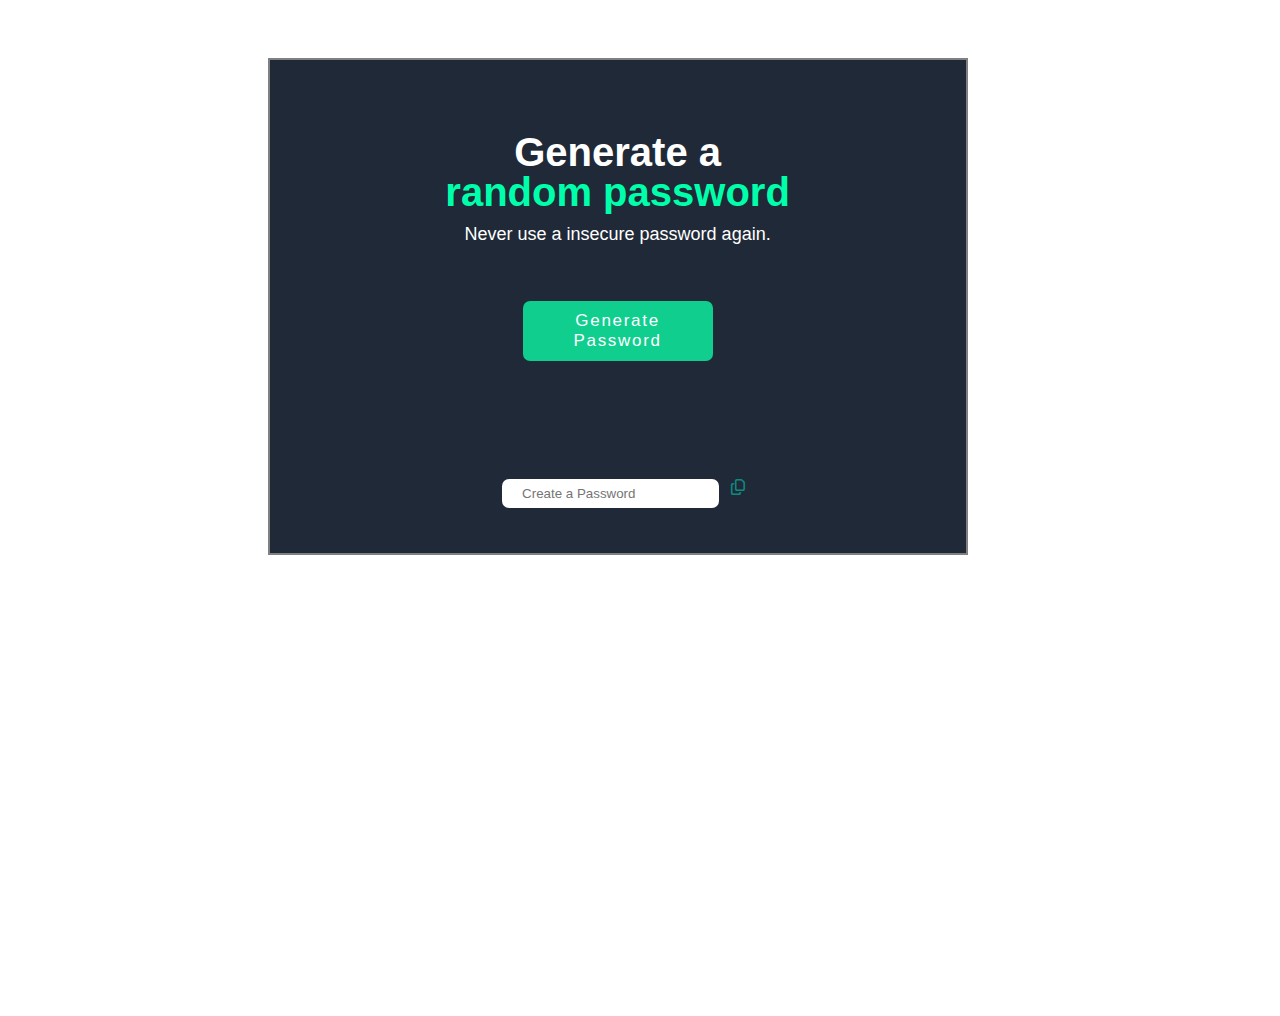
<file: index.html>
<!DOCTYPE html>
<html>

<head>
  <title>password generator</title>
  <link href="style.css" rel="stylesheet" />
  <link rel="stylesheet" href="https://cdnjs.cloudflare.com/ajax/libs/font-awesome/6.3.0/css/all.min.css" />
</head>

<body>
  
  <div class="container">
     <div class="upContent">
       <h1 class="heading">
         Generate a<br> <span>random password</span>
       </h1>
       <p class="subline">Never use a insecure password again.</p>
       <br>
       <button class="generatePasswords" onclick="genPasswords()">Generate Password</button>
     
     </div>
  
  </br>
       <div class="downcontent">
         <input type="text" placeholder="Create a Password" name="leftText" id="leftText">
       <i class="fa-regular fa-copy" onclick="copyPassword()" id="cop"></i>
           </div>
  </div>
  <script src="script.js"> </script>
</body>
</html>
</file>
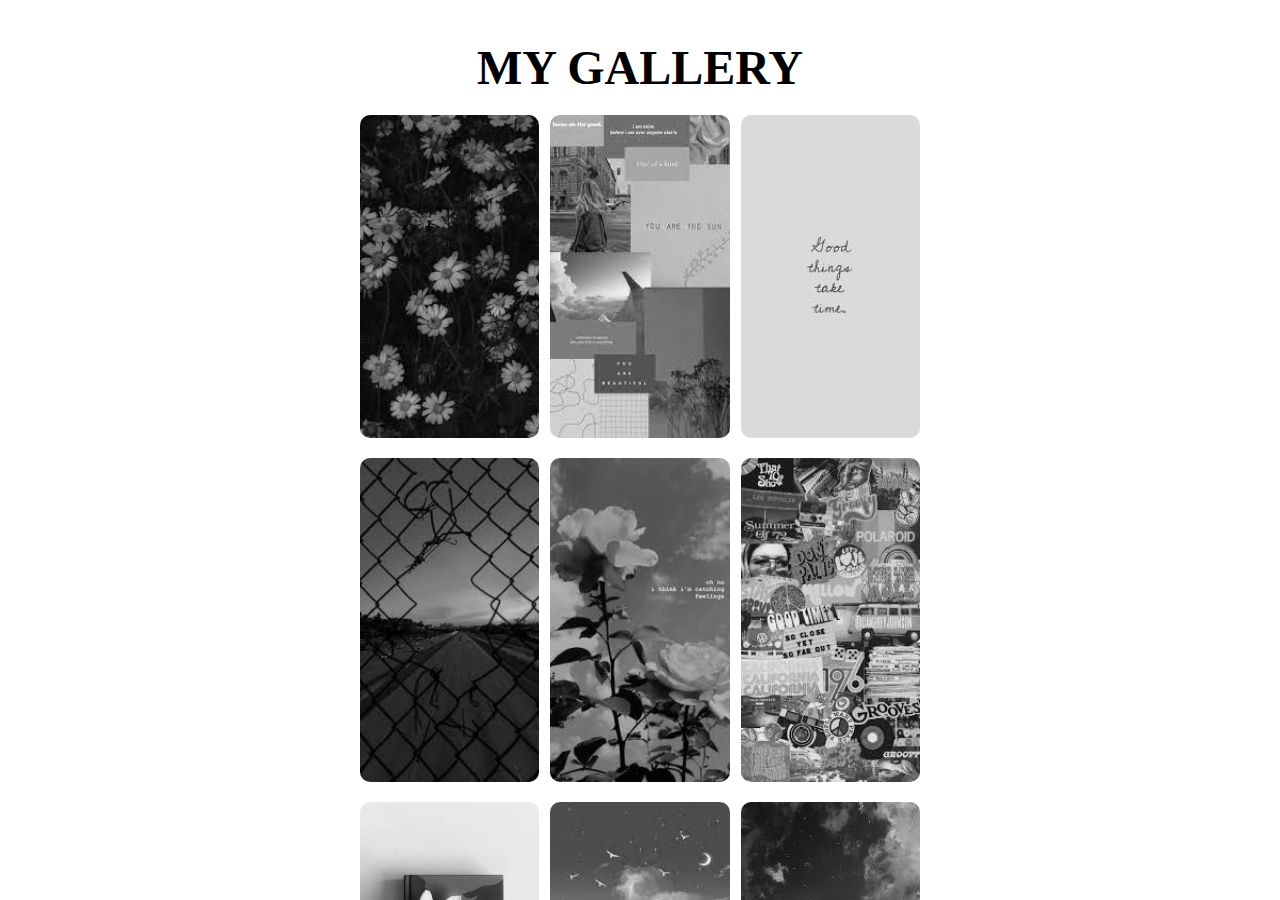
<file: imagegallary/index.html>
<!DOCTYPE html>
<html lang="en">
<head>
    <meta charset="UTF-8">
    <meta name="viewport" content="width=device-width, initial-scale=1.0">
    <title> ||| IMAGE GALLERY PROJECT |||</title>
    <link rel="stylesheet" href="styles.css">
</head>
<body>
        <div id="wrapper"> 
            <div class="container">
                <h1> MY GALLERY</h1>
                <div class="gallery">
                   <figure class="card"> 
                    <img src="image1.jpg" alt="">
                    <figcaption> Image 1</figcaption>             
                </figure>
                <figure class="card"> 
                    <img src="image2.jpg" alt="">
                    <figcaption> Image 2</figcaption>             
                </figure>
                <figure class="card"> 
                    <img src="image3.jpg" alt="">
                    <figcaption> Image 3</figcaption>             
                </figure>
                <figure class="card"> 
                    <img src="image4.jpg" alt="">
                    <figcaption> Image 4</figcaption>             
                </figure>
                <figure class="card"> 
                    <img src="image5.jpg" alt="">
                    <figcaption> Image 5</figcaption>             
                </figure>
                <figure class="card"> 
                    <img src="image6.jpg" alt="">
                    <figcaption> Image 6</figcaption>             
                </figure>
                <figure class="card"> 
                    <img src="image7.jpg" alt="">
                    <figcaption> Image 7</figcaption>             
                </figure>
                <figure class="card"> 
                    <img src="image8.jpg" alt="">
                    <figcaption> Image 8</figcaption>             
                </figure>
                <figure class="card"> 
                    <img src="image9.jpg" alt="">
                    <figcaption> Image 9</figcaption>             
                </figure>

                </div>
            </div>
        </div> 
</body>
</html>
</file>
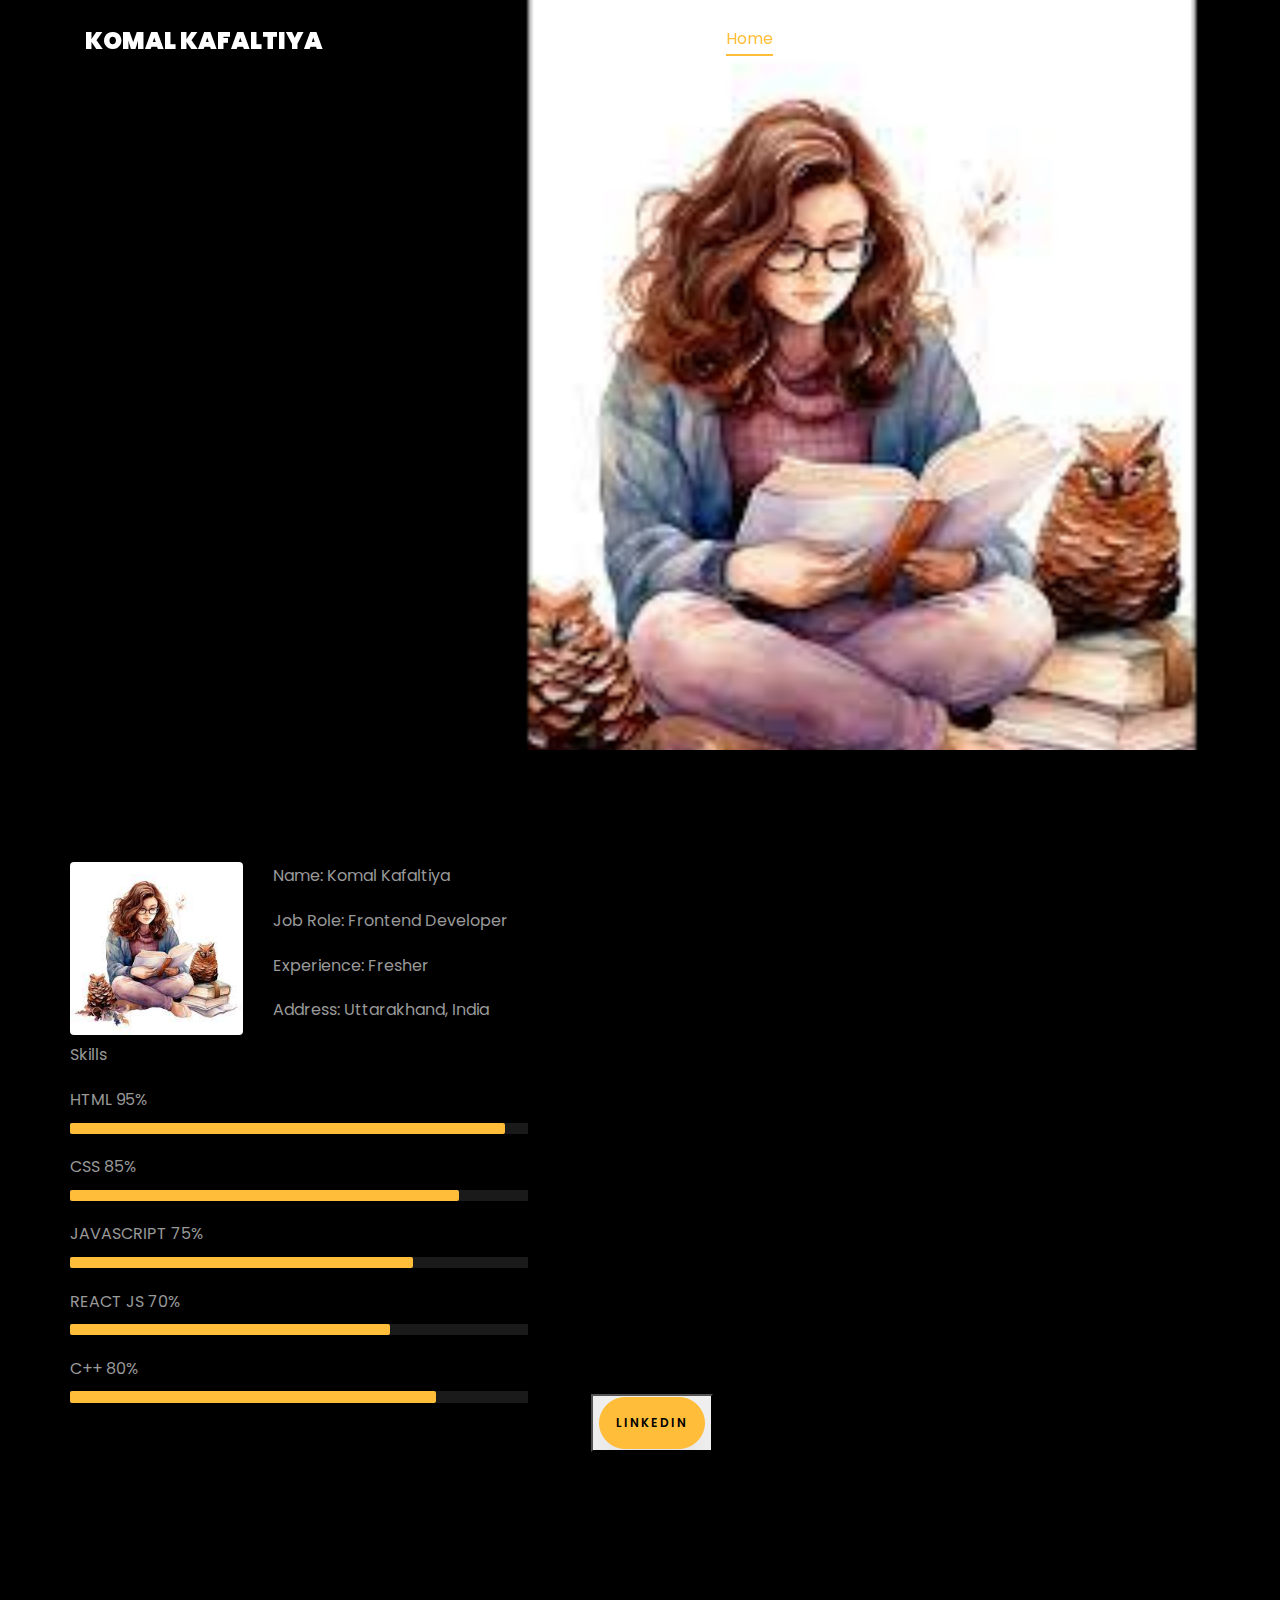
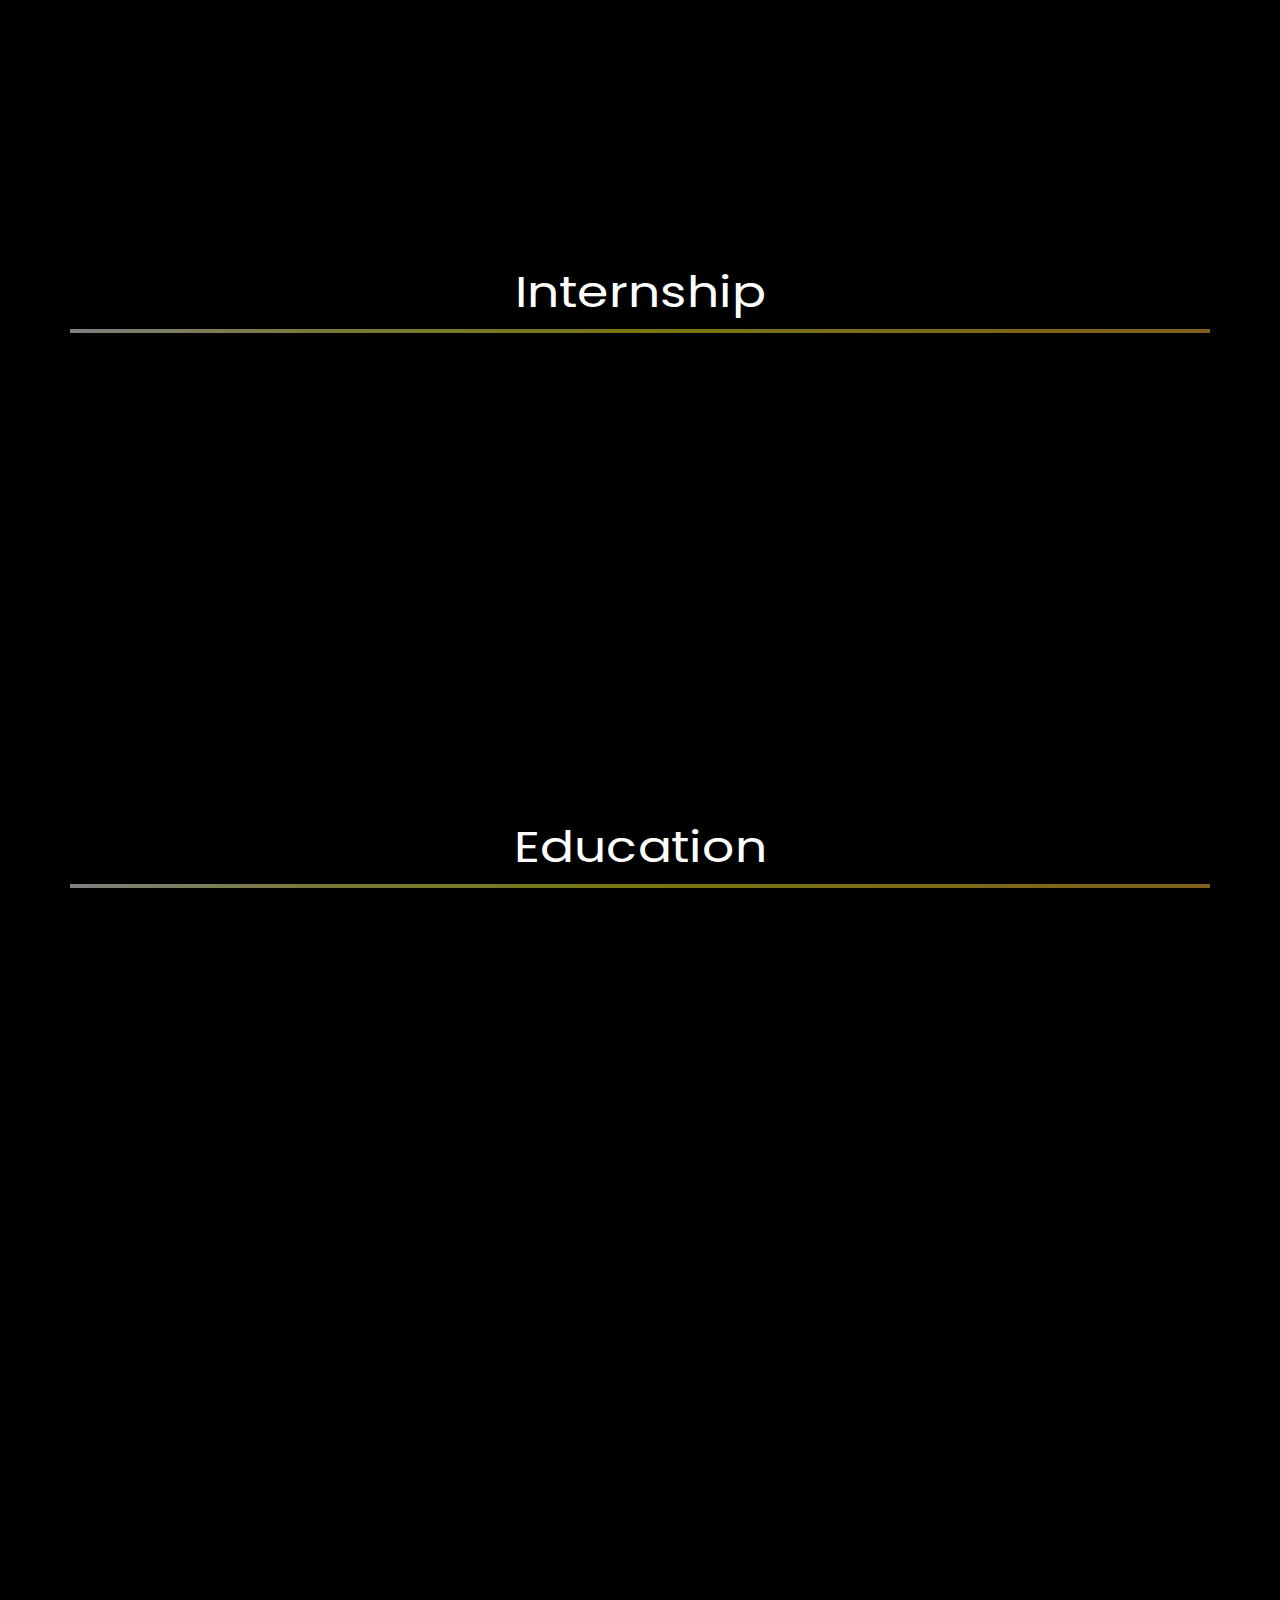
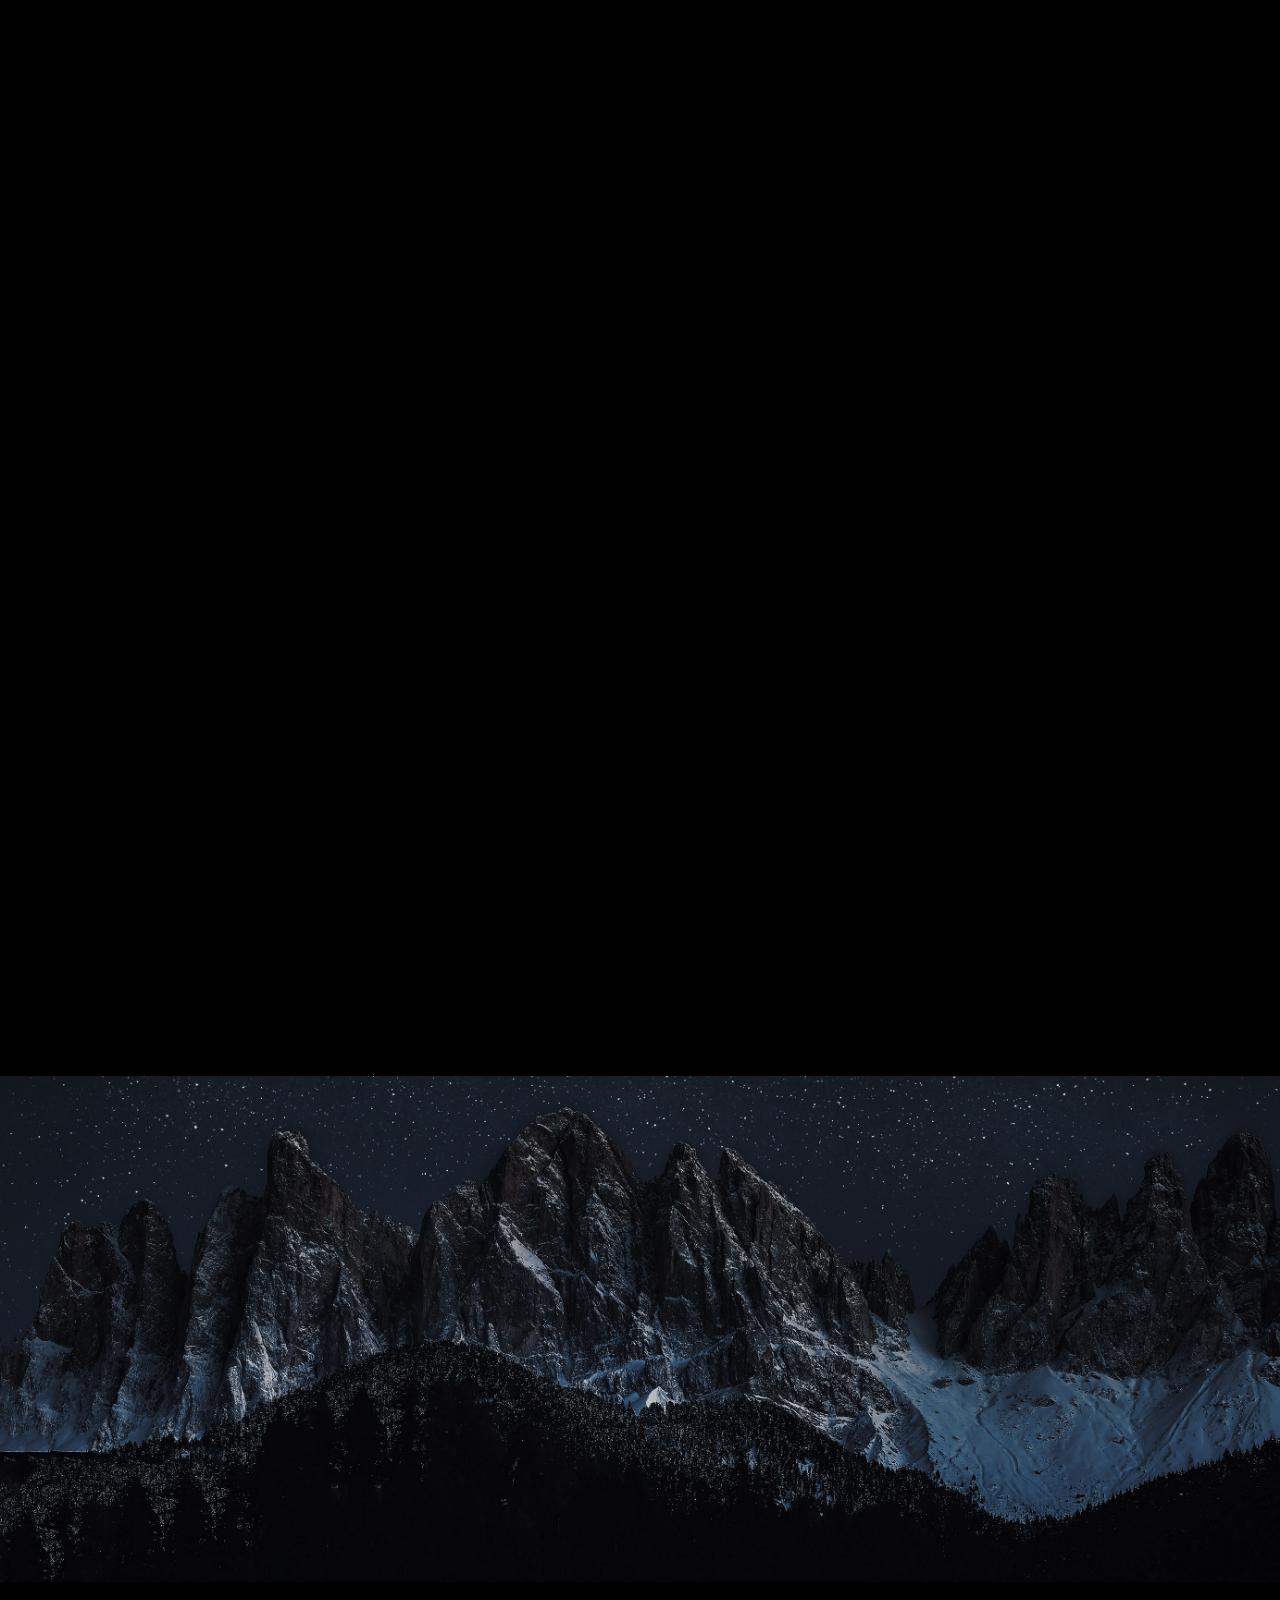
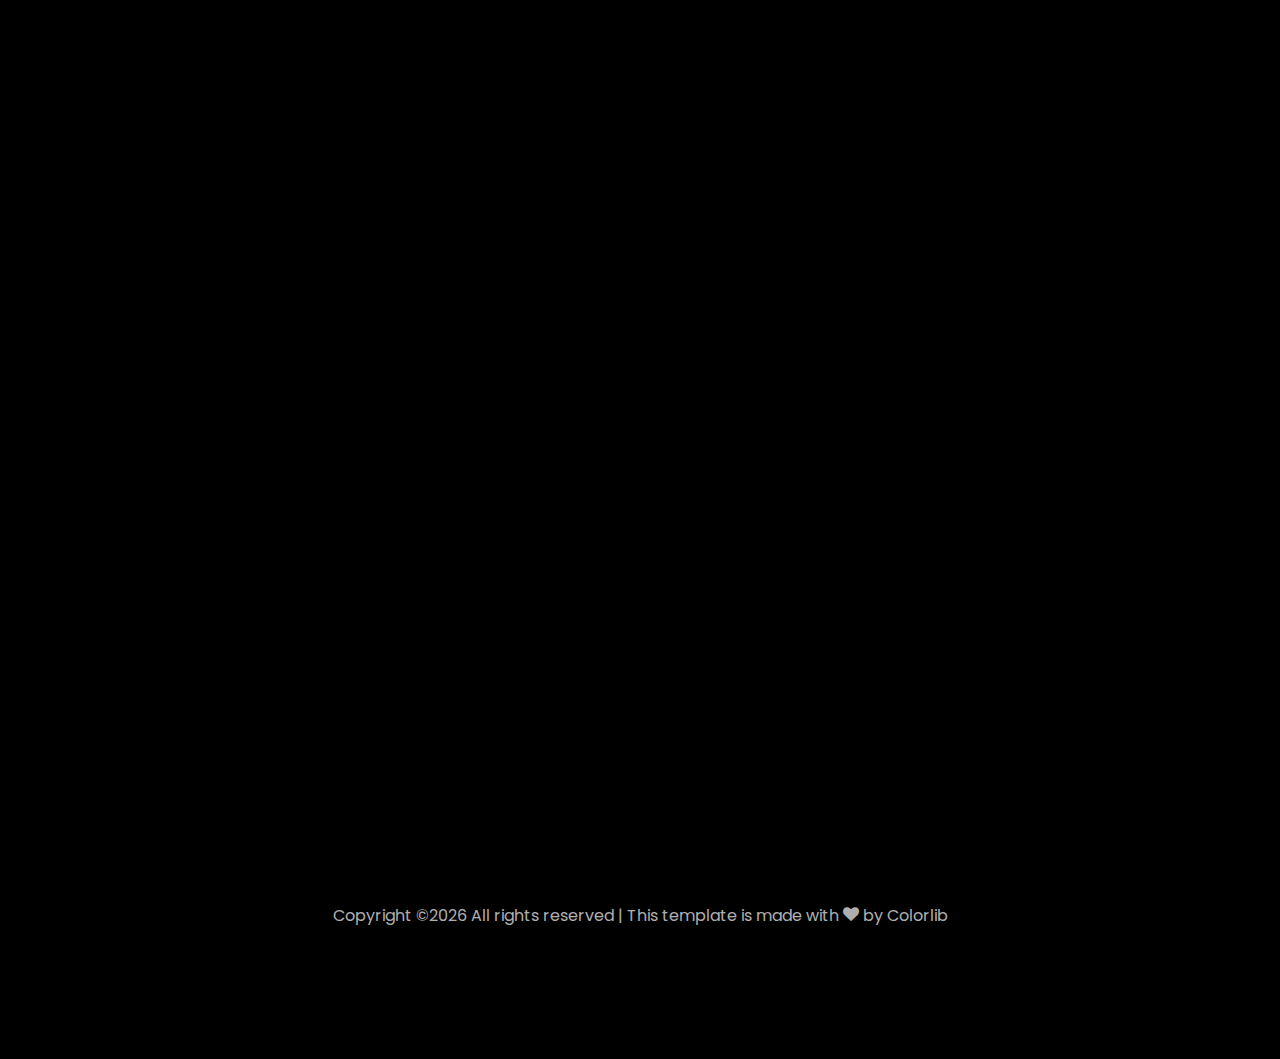
<file: portfolio/index.html>
<!DOCTYPE html>
<html lang="en">
  <head>
    <title>KOMAL KAFALTIYA Portfolio</title>
    <meta charset="utf-8">
    <meta name="viewport" content="width=device-width, initial-scale=1, shrink-to-fit=no">
    
    <link href="https://fonts.googleapis.com/css?family=Poppins:100,200,300,400,500,600,700,800,900" rel="stylesheet">

    <link rel="stylesheet" href="css/open-iconic-bootstrap.min.css">
    <link rel="stylesheet" href="css/animate.css">
    
    <link rel="stylesheet" href="css/owl.carousel.min.css">
    <link rel="stylesheet" href="css/owl.theme.default.min.css">
    <link rel="stylesheet" href="css/magnific-popup.css">

    <link rel="stylesheet" href="css/aos.css">

    <link rel="stylesheet" href="css/ionicons.min.css">

    
    <link rel="stylesheet" href="css/flaticon.css">
    <link rel="stylesheet" href="css/icomoon.css">
    <link rel="stylesheet" href="css/style.css">



<style>

/*======================================
//--//-->   ABOUT
======================================*/

.about-mf .box-shadow-full {
  padding-top: 4rem;
  padding-bottom: 4rem;
}

.about-mf .about-img {
  margin-bottom: 2rem;
}

.about-mf .about-img img {
  margin-left: 10px;
}


.skill-mf .progress {
  /* background-color: #cde1f8; */
  margin: .5rem 0 1.2rem 0;
  border-radius: 0;
  height: .7rem;
}

.skill-mf .progress .progress-bar {
  height: .7rem;
  background-color: #ffbd39;
}


/* Animation styles */
#typing-animation {
  position: relative;
  font-size: 30px;
  font-weight: bold;
  color: rgb(255, 255, 255);
  overflow: hidden;
  white-space: nowrap;
  animation: typing 3s steps(20, end) infinite;
}

#typing-animation:before {
  content: "";
  /* position: absolute; */
  top: 0;
  left: 0;
  width: 0;
  height: 100%;
  background-color: #ccc;
  animation: typing-cursor 0.5s ease-in-out infinite;
}

@keyframes typing {
  from {
    width: 0;
  }
  to {
    width: 100%;
  }
}

@keyframes typing-cursor {
  from {
    width: 5px;
  }
  to {
    width: 0;
  }
}


/* project image zoom effect */

.zoom-effect {
  overflow: hidden;
  transition: transform 0.3s ease-out;
}

.zoom-effect:hover {
  transform: scale(1.1);
}


</style>


  </head>
  <body data-spy="scroll" data-target=".site-navbar-target" data-offset="300">
	  
	  
    <nav class="navbar navbar-expand-lg navbar-dark ftco_navbar ftco-navbar-light site-navbar-target" id="ftco-navbar">
	    <div class="container">
	      <a class="navbar-brand" href="index.html">KOMAL KAFALTIYA</a>
	      <button class="navbar-toggler js-fh5co-nav-toggle fh5co-nav-toggle" type="button" data-toggle="collapse" data-target="#ftco-nav" aria-controls="ftco-nav" aria-expanded="false" aria-label="Toggle navigation">
	        <span class="oi oi-menu"></span> Menu
	      </button>

	      <div class="collapse navbar-collapse" id="ftco-nav">
	        <ul class="navbar-nav nav ml-auto">
	          <li class="nav-item"><a href="#home-section" class="nav-link"><span>Home</span></a></li>
	          <li class="nav-item"><a href="#about-section" class="nav-link"><span>About</span></a></li>
	          <li class="nav-item"><a href="#resume-section" class="nav-link"><span>Resume</span></a></li>
	          <li class="nav-item"><a href="#project-section" class="nav-link"><span>Projects</span></a></li>
	          <li class="nav-item"><a href="#contact-section" class="nav-link"><span>Contact</span></a></li>
	        </ul>
	      </div>
	    </div>
	  </nav>
	  <section id="home-section" class="hero">
		  <div class="home-slider  owl-carousel">
	       <div class="slider-item ">
	      	<div class="overlay"></div>
	         <div class="container">
	          <div class="row d-md-flex no-gutters slider-text align-items-end justify-content-end" data-scrollax-parent="true">
	          	<div class="one-third js-fullheight order-md-last img" style="background-image:url(images/girl.jpeg);">
	          	 <div class="overlay"></div>
	          	</div>
		          <div class="one-forth d-flex  align-items-center ftco-animate" data-scrollax=" properties: { translateY: '70%' }">
		          	<div class="text">
		          		<span class="subheading">Hello!</span>
			            <h1 class="mb-4 mt-3">I'm <span>KOMAL KAFALTIYA</span></h1>

						<!-- Element to contain animated typing -->
						<span id="typing-animation"></span>

						<script>

						// Initialize the typing animation
						const typingAnimationElement = document.getElementById('typing-animation');

						// Create an array of typing text
						const typingTexts = [
						'Web Developer ',
						'Software Engineer ',
						'Frontent Developer',
						];

						// Create a function to display the typing animation for a given text
						function playTypingAnimation(text) {
						// Loop through each character and add it to the element
						for (let i = 0; i < text.length; i++) {
							setTimeout(() => {
							typingAnimationElement.textContent += text[i];
							}, i * 200); // Increase the delay to slow down the typing animation
						}

						// Once the animation is complete, reset the text and start over
						setTimeout(() => {
							typingAnimationElement.textContent = '';
							playTypingAnimation(typingTexts[(typingTexts.indexOf(text) + 1) % typingTexts.length]);
						}, text.length * 200);
						}

						// Start the typing animation loop
						playTypingAnimation(typingTexts[0]);

						</script>

						<br>
						<br>
			          
						<!-- <h2 class="d-flex" style="margin-bottom: 0">With over 5 years of experience</h2> -->
						<!-- <br> -->

							<a href="https://github.com/komalkafaltiya" class="btn btn-white btn-outline-white py-3 px-4">My works</a></p>
		            </div>
		          </div>
	        	</div>
	        </div>
	      </div>
		</div>
    </section>



    <section class="ftco-about img ftco-section ftco-no-pb" id="about-section">
    	<div class="container">
			<div class="row">
				<div class="row d-flex align-items-stretch">
				<!-- <div class="row d-flex"> -->
					<div class="col-md-6 col-lg-5 d-flex">
						<div class="img-about img d-flex align-items-stretch">
							<div class="overlay">
								<div class="row">
									<div class="col-sm-6 col-md-5">
									  <div class="about-img">
										<img src="images/girl.jpeg" class="img-fluid rounded b-shadow-a" alt="">
									  </div>
									</div>
									<!-- Details next to profile image -->
									<div class="col-sm-6 col-md-7">
									  <div class="about-info">
										<p><span class="title-s">Name: </span> <span>Komal Kafaltiya</span></p>
										<p><span class="title-s">Job Role: </span> <span>Frontend Developer</span></p>
										<p><span class="title-s">Experience: </span> <span>Fresher</span></p>
										<p><span class="title-s">Address: </span> <span>Uttarakhand, India</span></p>
									  </div>
									</div>
								  </div>

								<div class="skill-mf">
									<p class="title-s">Skills</p>
									<span>HTML</span> <span class="pull-right">95%</span>
									<div class="progress">
										<div class="progress-bar" role="progressbar" style="width: 95%" aria-valuenow="85" aria-valuemin="0"
											aria-valuemax="100"></div>
								</div>

									
									<span>CSS</span> <span class="pull-right">85%</span>
									<div class="progress">
										<div class="progress-bar" role="progressbar" style="width: 85%" aria-valuenow="85" aria-valuemin="0"
											aria-valuemax="100"></div>
								</div>
									
								
									
									<span>JAVASCRIPT</span> <span class="pull-right">75%</span>
									<div class="progress">
										<div class="progress-bar" role="progressbar" style="width: 75%" aria-valuenow="90" aria-valuemin="0"
											aria-valuemax="100"></div>
									</div>
									
									<span>REACT JS</span> <span class="pull-right">70%</span>
									<div class="progress">
										<div class="progress-bar" role="progressbar" style="width: 70%" aria-valuenow="85" aria-valuemin="0"
											aria-valuemax="100"></div>
									</div>
									
									<span>C++</span> <span class="pull-right">80%</span>
									<div class="progress">
										<div class="progress-bar" role="progressbar" style="width: 80%" aria-valuenow="80" aria-valuemin="0"
											aria-valuemax="100"></div>
									</div>
								</div>
							</div>
						</div>
					</div>
					
					<div class="col-md-6 col-lg-7 pl-lg-5 pb-5">
						<div class="row justify-content-start pb-3">
							<div class="col-md-12 heading-section ftco-animate">
								
								<h1 class="big">About</h1>
								<h2 class="mb-4">About Me</h2>
								
								<p>
								Hello, I'm Komal Kafaltiya and i am a fresher. I believe I am a very ambitious person who loves to work on making the website work well. I have made projects on Javascript and Reactjs	and also uploaded on GITHUB. I use my creative skills to design layouts for pages that are easy and enjoyable to read and give animations to these website as well. 
								</p>
								<ul class="about-info mt-4 px-md-0 px-2">
									<li class="d-flex"><span>Profile:</span> <span>Web Developer</span></li>
									<li class="d-flex"><span>Domain:</span> <span>IT</span></li>
									<li class="d-flex"><span>Education:</span> <span>Masters of Computer Application</span></li>
									<li class="d-flex"><span>Language:</span> <span>English, Hindi</span></li>
									<li class="d-flex"><span>Skills:</span> <span>html, Css, Javascript, Reactjs, Bootstrap, Tailwind Css</span></li>
									<li class="d-flex"><span>Interest:</span> <span>Singing, Book Reading, Drawing</span></li>
									
								</ul>
							</div>
						</div>


						
								<button><a href="https://www.linkedin.com/in/komal-kafaltiya/" class="btn btn-primary py-3 px-3">LinkedIn</a></button>
							</div>
						</div>
					</div>
				</div>
			</div>
		</div>
    </section>



	
    <section class="ftco-section ftco-no-pb" id="resume-section">
    	<div class="container">
    		<div class="row justify-content-center pb-5">
          <div class="col-md-10 heading-section text-center ftco-animate">
          	<h1 class="big big-2">Resume</h1>
            <h2 class="mb-4">Resume</h2>
            <p>I am dedicated to getting an oppourtunity where I can maximise my potential and significantly contribute to the organisatrion's growth. I am Enthusiastic about seeking a  position in a company where I ccan kickstart my carrer and build a valuable skill set.</p>
          </div>
        </div>

		<div class="row">
			<h1 class="big-4">Internship</h1>
			<div class="underline"></div>
		</div>
		<br>
		
		<div class="row">
				<div class="col-md-6">
					<div class="resume-wrap ftco-animate">
						<span class="date">2023'December</span>
						<h2>Bharat Tech Internz</h2>
						<span class="position">Web Developer</span>
						<p class="mt-4">
							<ul>
								<li>Here I completed the tasks given to me. I have to make to minor projects and complete in a given period of time. So the first one is the portfolio itself.</li>
								<li>Secondly, I have develop a Calculator Using HTML, CSS, JAVASCRIPT.</li>
							
							</ul>
						</p>
					</div>

				</div>

				<div class="col-md-6">
					<div class="resume-wrap ftco-animate">
						<span class="date">1April'2024-30April'2024</span>
						<h2>Internpedia's Internship</h2>
						<span class="position">React Js Intern</span>
						<p>
							<ul>
								<li>Build a Weather Application .</li>
								<li>Develop A Responsive Admin Dashboard.</li>
							</ul>
						</p>
					</div>

				</div>
			</div>

		<br>
		<br>

		<div class="row">
			<h1 class="big-4">Education</h1>
			<div class="underline"></div>
		</div>
		<br>
		
			<div class="row">
    			<div class="col-md-6">
    				<div class="resume-wrap ftco-animate">
    					<span class="date">2018-2021</span>
    					<h2>Bachelor of Science</h2>
    					<span class="position">Indra Priyadarshani Government Girls College of Commerce, Haldwani</span>
    					<p class="mt-4">Grade: First class distinction.</p>
    				</div>
    			</div>

    			<div class="col-md-6">
    				<div class="resume-wrap ftco-animate">
    					<span class="date">2017-2018</span>
    					<h2>Higher Secondary School</h2>
    					<span class="position">Universal Convent Senior Secondary School</span>
    					<p class="mt-4">Grade: First class distinction.</p>
    				</div>
				</div>
    		</div>

    		<div class="row justify-content-center mt-5">
    			<div class="col-md-6 text-center ftco-animate">
    				<p><a href="#" class="btn btn-primary py-4 px-5">Download CV</a></p>
    			</div>
    		</div>
    	</div>
    </section>

   

    <section class="ftco-section" id="project-section">
      <div class="container">
        <div class="row justify-content-center mb-5 pb-5">
          <div class="col-md-7 heading-section text-center ftco-animate">
            <h1 class="big big-2">Projects</h1>
            <h2 class="mb-4">Projects</h2>
            <p>Below are the sample Frontend Development Projects on Javascript, ReactJs.</p>
          </div>
        </div>
        <div class="row d-flex">
          <div class="col-md-4 d-flex ftco-animate">
          	<div class="blog-entry justify-content-end">
              <a href="https://github.com/komalkafaltiya/E-Commerce-Website" class="block-20 zoom-effect" style="background-image: url('images/proj_1.png');">
              </a>
              <div class="text mt-3 float-right d-block">

                <h3 class="heading"><a href="https://github.com/komalkafaltiya/E-Commerce-Website">E-Commerce Website using Reactjs</a></h3>
                <p>This is a E-Commerce Website build with the help of javascript library i.e, Reactjs. It has different sub-category, Login-page etc.</p>
              </div>
            </div>
          </div>
          <div class="col-md-4 d-flex ftco-animate">
          	<div class="blog-entry justify-content-end">
              <a href="https://github.com/komalkafaltiya/TO-DO-LIST-REACT" class="block-20 zoom-effect" style="background-image: url('images/proj_2.png');">
              </a>
              <div class="text mt-3 float-right d-block">

                <h3 class="heading"><a href="https://github.com/komalkafaltiya/TO-DO-LIST-REACT">To-Do-Application</a></h3>
                <p>
					React to-do list: Add and delete tasks efficiently with intuitive interface, real-time updates, and customization options."
				</p>
				
              </div>
            </div>
          </div>
          <div class="col-md-4 d-flex ftco-animate">
          	<div class="blog-entry">
              <a href="https://github.com/komalkafaltiya/DocsMiniApp" class="block-20 zoom-effect" style="background-image: url('images/proj_3.png');">
              </a>
              <div class="text mt-3 float-right d-block">

                <h3 class="heading"><a href="https://github.com/komalkafaltiya/DocsMiniApp">Docs-Mini-Application</a></h3>
                <p>This is a doc-mini-App which is created using REACT and FRAMER Motion.</p>
              </div>
            </div>
          </div>
        </div>
	<br>
		<!-- added justify-content-center to center align the last two projects -->
		<div class="row d-flex justify-content-center">  
			<div class="col-md-4 d-flex ftco-animate">
				<div class="blog-entry justify-content-end">
				<a href="https://github.com/komalkafaltiya/Rejouice-website-Clone" class="block-20 zoom-effect" style="background-image: url('images/proj_4.png');">
				</a>
				<div class="text mt-3 float-right d-block">
  
				  <h3 class="heading"><a href="https://github.com/komalkafaltiya/Rejouice-website-Clone">Rejouice WEbsite-Clone</a></h3>
				  <p>This is a Animated Website in which I used HTML, CSS AND JAVASCRIPT. A little bit of GSAP is also used . locomotive js is used for smooth scrolling and little bit of swiper js is also used... i have tried my level best to create this clone as same as the original website.</p>
				</div>
			  </div>
			</div>
			<div class="col-md-4 d-flex ftco-animate">
				<div class="blog-entry justify-content-end">
				<a href="https://github.com/komalkafaltiya/Weather-App" class="block-20 zoom-effect" style="background-image: url('images/proj_5.png');">
				</a>
				<div class="text mt-3 float-right d-block">
  
				  <h3 class="heading"><a href="https://github.com/komalkafaltiya/Weather-App">Weather-Application</a></h3>
				  <p>I have created a Weather App using React JS. Here we get the current Weather data using API from OpenWeatherMap and display the weather information like Temperature, Weather condition, Humidity and Wind Speed according to the city in this Weather app.</p>
				</div>
			  </div>
			</div>
		 </div>
	  </div>
    </section>

	
	
	  <div class="ftco-section ftco-hireme img margin-top" style="background-image: url(images/bg_1.jpg)">
			<!-- <div class="container"> -->
				<div class="row justify-content-center">
					<div class="col-md-7 ftco-animate text-center">
						<h2>More projects on<span> Github  </span> </h2>
						<div class="heading"> <h4> I love to make the attaractive UI of the Website using annimations. </h4>
						<br>
						
						<button><a href="https://github.com/komalkafaltiya" class="btn btn-primary py-3 px-3">Github</a></button>
						</div>
					</div>
				</div>
			<!-- </div> -->
		</div>
	</section>



    <section class="ftco-section contact-section ftco-no-pb" id="contact-section">
      <div class="container">
      	<div class="row justify-content-center mb-5 pb-3">
          <div class="col-md-7 heading-section text-center ftco-animate">
            <h1 class="big big-2">Contact</h1>
            <h2 class="mb-4">Contact Me</h2>
            <p>Below are the details to reach out to me!</p>
          </div>
        </div>

        <div class="row d-flex contact-info mb-5">
          <div class="col-md-6 col-lg-3 d-flex ftco-animate">
          	<div class="align-self-stretch box p-4 text-center">
          		<div class="icon d-flex align-items-center justify-content-center">
          			<span class="icon-map-signs"></span>
          		</div>
          		<h3 class="mb-4">Address</h3>
	            <p>Uttarakhand, India</p>
	          </div>
          </div>
          <div class="col-md-6 col-lg-3 d-flex ftco-animate">
          	<div class="align-self-stretch box p-4 text-center">
          		<div class="icon d-flex align-items-center justify-content-center">
          			<span class="icon-phone2"></span>
          		</div>
          		<h3 class="mb-4">Contact Number</h3>
	            <p><a href="tel://0101010101">+91 8943097865</a></p>
	          </div>
          </div>
          <div class="col-md-6 col-lg-3 d-flex ftco-animate">
          	<div class="align-self-stretch box p-4 text-center">
          		<div class="icon d-flex align-items-center justify-content-center">
          			<span class="icon-paper-plane"></span>
          		</div>
          		<h3 class="mb-4">Email Address</h3>
	            <p><a href="mailto:info@yoursite.com">conctact@komalkafaltiya555.com</a></p>
	          </div>
          </div>
          <div class="col-md-6 col-lg-3 d-flex ftco-animate">
          	<div class="align-self-stretch box p-4 text-center">
          		<div class="icon d-flex align-items-center justify-content-center">
          			<span class="icon-globe"></span>
          		</div>
          		<h3 class="mb-4">Download Resume</h3>
	            <p><a href="#">resumelink</a></p>
	          </div>
          </div>

		  <div class="container">
			<br>
			<br>
			<div class="row justify-content-center">
				<div class="col-md-7 ftco-animate text-center">
					<!-- <h2>Have a<span> Question?  </span> <a href="https://forms.gle/uLaTShUKXraAvHJ77" class="btn btn-primary py-3 px-5">Click Here</a> </h2> -->
				</div>
			</div>
				<br>
					<ul class="ftco-footer-social list-unstyled d-flex justify-content-center align-items-center mb-0">
					  <li class="ftco-animate normal-txt">Find me on  </li>
					  <li class="ftco-animate"><a href="https://www.linkedin.com/in/komal-kafaltiya/"><span class="icon-linkedin"></span></a></li>  
				      <li class="ftco-animate"><a href="https://www.instagram.com/komalkafaltiya/"><span class="icon-instagram"></span></a></li>
					</ul>
				<br>
		   </div>
   </div>
 </section>


 
	
    <footer class="ftco-footer ftco-section">
		<div class="container">
		  <div class="row">
			<div class="col-md-12 text-center">
  
			  <p><!-- Link back to Colorlib can't be removed. Template is licensed under CC BY 3.0. -->
	Copyright &copy;<script>document.write(new Date().getFullYear());</script> All rights reserved | This template is made with <i class="icon-heart color-danger" aria-hidden="true"></i> by <a href="https://colorlib.com" target="_blank">Colorlib</a>
	<!-- Link back to Colorlib can't be removed. Template is licensed under CC BY 3.0. --></p>
			</div>
		  </div>
		</div>
	  </footer>


  <!-- loader -->
  <div id="ftco-loader" class="show fullscreen"><svg class="circular" width="48px" height="48px"><circle class="path-bg" cx="24" cy="24" r="22" fill="none" stroke-width="4" stroke="#eeeeee"/><circle class="path" cx="24" cy="24" r="22" fill="none" stroke-width="4" stroke-miterlimit="10" stroke="#F96D00"/></svg></div>


  <script src="js/jquery.min.js"></script>
  <script src="js/jquery-migrate-3.0.1.min.js"></script>
  <script src="js/popper.min.js"></script>
  <script src="js/bootstrap.min.js"></script>
  <script src="js/jquery.easing.1.3.js"></script>
  <script src="js/jquery.waypoints.min.js"></script>
  <script src="js/jquery.stellar.min.js"></script>
  <script src="js/owl.carousel.min.js"></script>
  <script src="js/jquery.magnific-popup.min.js"></script>
  <script src="js/aos.js"></script>
  <script src="js/jquery.animateNumber.min.js"></script>
  <script src="js/scrollax.min.js"></script>
  
  <script src="js/main.js"></script>
    
  </body>
</html>
</file>
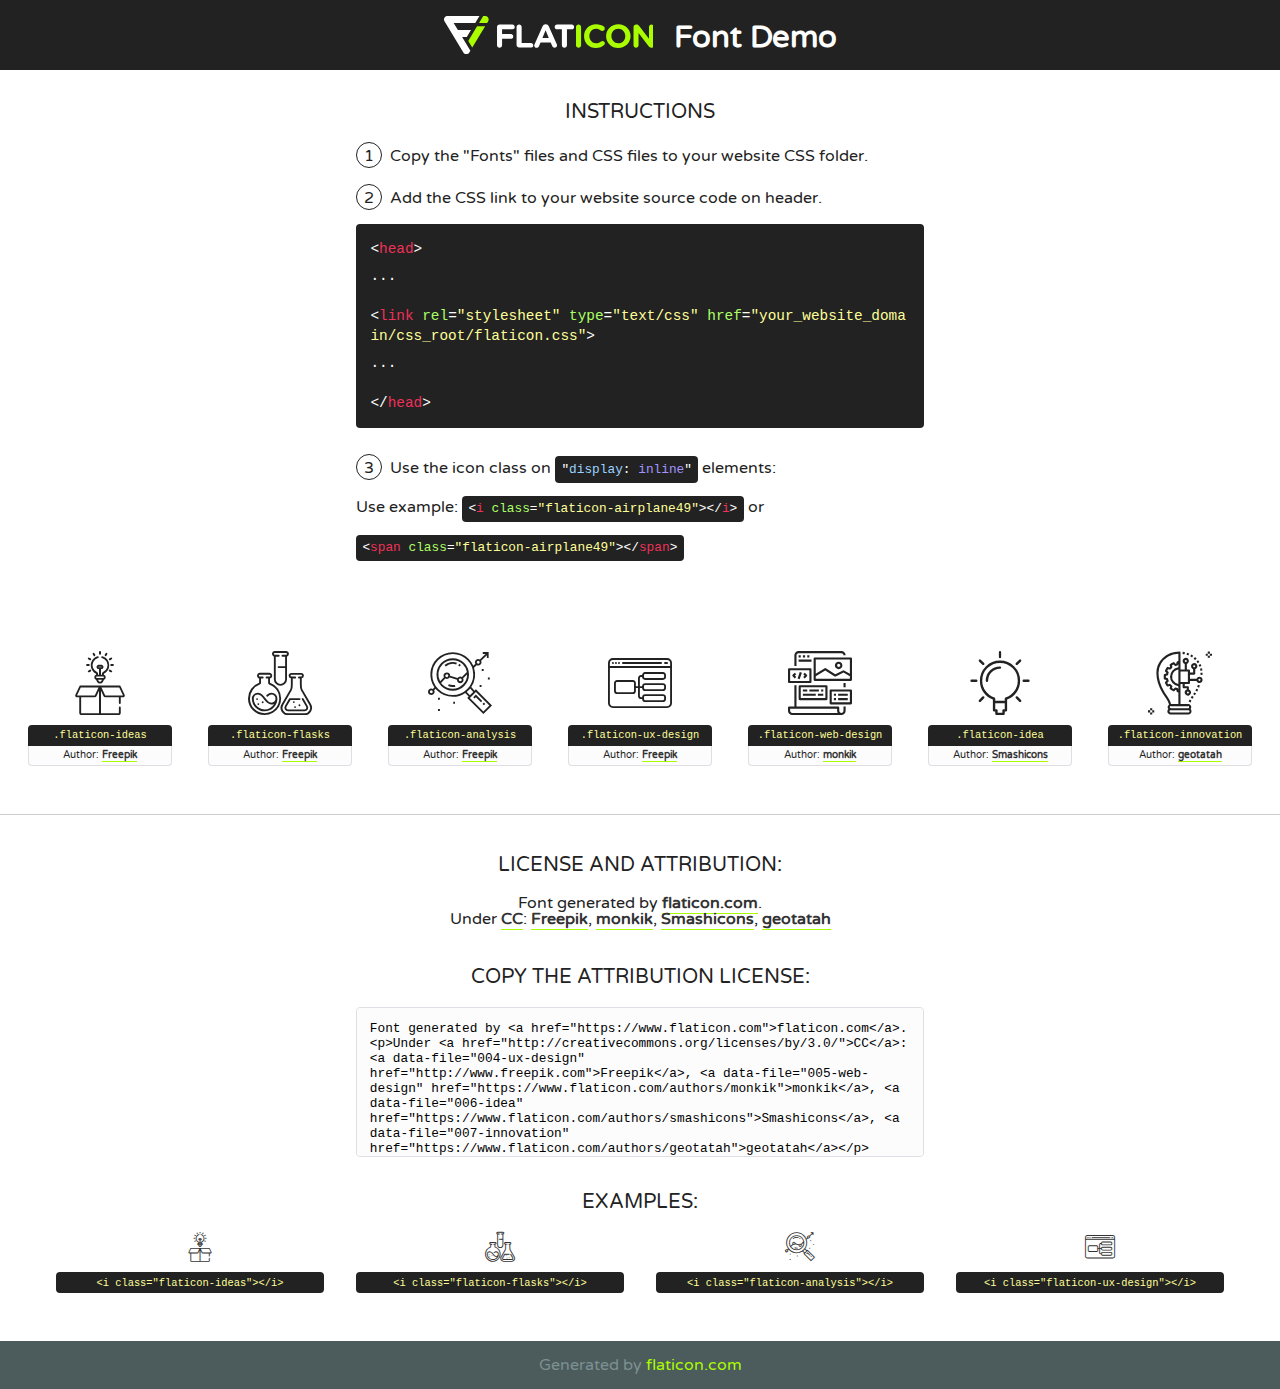
<file: portfolio/fonts/flaticon/font/flaticon.html>
<!DOCTYPE html>
<!--
  Flaticon icon font: Flaticon
  Creation date: 20/03/2019 02:18
-->
<html>
<!DOCTYPE html>
<html>

<head>
    <title>Flaticon WebFont</title>
    <link href="http://fonts.googleapis.com/css?family=Varela+Round" rel="stylesheet" type="text/css" />
    <link rel="stylesheet" type="text/css" href="flaticon.css">
    <meta charset="UTF-8">
    <style>
    html, body, div, span, applet, object, iframe,
    h1, h2, h3, h4, h5, h6, p, blockquote, pre,
    a, abbr, acronym, address, big, cite, code,
    del, dfn, em, img, ins, kbd, q, s, samp,
    small, strike, strong, sub, sup, tt, var,
    b, u, i, center,
    dl, dt, dd, ol, ul, li,
    fieldset, form, label, legend,
    table, caption, tbody, tfoot, thead, tr, th, td,
    article, aside, canvas, details, embed, 
    figure, figcaption, footer, header, hgroup, 
    menu, nav, output, ruby, section, summary,
    time, mark, audio, video {
        margin: 0;
        padding: 0;
        border: 0;
        font-size: 100%;
        font: inherit;
        vertical-align: baseline;
    }
    /* HTML5 display-role reset for older browsers */
    article, aside, details, figcaption, figure, 
    footer, header, hgroup, menu, nav, section {
        display: block;
    }
    body {
        line-height: 1;
    }
    ol, ul {
        list-style: none;
    }
    blockquote, q {
        quotes: none;
    }
    blockquote:before, blockquote:after,
    q:before, q:after {
        content: '';
        content: none;
    }
    table {
        border-collapse: collapse;
        border-spacing: 0;
    }
    body {
        font-family: 'Varela Round', Helvetica, Arial, sans-serif;
        font-size: 16px;
        color: #222;
    }
    a {
        color: #333;
        border-bottom: 1px solid #a9fd00;
        font-weight: bold;
        text-decoration: none;
    }
    * {
        -moz-box-sizing: border-box;
        -webkit-box-sizing: border-box;
        box-sizing: border-box;
        margin: 0;
        padding: 0;
    }
    [class^="flaticon-"]:before, [class*=" flaticon-"]:before, [class^="flaticon-"]:after, [class*=" flaticon-"]:after {
        font-family: Flaticon;
        font-size: 30px;
        font-style: normal;
        margin-left: 20px;
        color: #333;
    }
    .wrapper {
        max-width: 600px;
        margin: auto;
        padding: 0 1em;
    }
    .title {
        font-size: 1.25em;
        text-align: center;
        margin-bottom: 1em;
        text-transform: uppercase;
    }
    header {
        text-align: center;
        background-color: #222;
        color: #fff;
        padding: 1em;
    }
    header .logo {
        width: 210px;
        height: 38px;
        display: inline-block;
        vertical-align: middle;
        margin-right: 1em;
        border: none;
    }
    header strong {
        font-size: 1.95em;
        font-weight: bold;
        vertical-align: middle;
        margin-top: 5px;
        display: inline-block;
    }
    .demo {
        margin: 2em auto;
        line-height: 1.25em;
    }
    .demo ul li {
        margin-bottom: 1em;
    }
    .demo ul li .num {
        color: #222;
        border-radius: 20px;
        display: inline-block;
        width: 26px;
        padding: 3px;
        height: 26px;
        text-align: center;
        margin-right: 0.5em;
        border: 1px solid #222;
    }
    .demo ul li code {
        background-color: #222;
        border-radius: 4px;
        padding: 0.25em 0.5em;
        display: inline-block;
        color: #fff;
        font-family: Consolas,Monaco,Lucida Console,Liberation Mono,DejaVu Sans Mono,Bitstream Vera Sans Mono,Courier New, monospace;
        font-weight: lighter;
        margin-top: 1em;
        font-size: 0.8em;
        word-break: break-all;
    }
    .demo ul li code.big {
        padding: 1em;
        font-size: 0.9em;
    }
    .demo ul li code .red {
        color: #EF3159;
    }
    .demo ul li code .green {
        color: #ACFF65;
    }
    .demo ul li code .yellow {
        color: #FFFF99;
    }
    .demo ul li code .blue {
        color: #99D3FF;
    }
    .demo ul li code .purple {
        color: #A295FF;
    }
    .demo ul li code .dots {
        margin-top: 0.5em;
        display: block;
    }
    #glyphs {
        border-bottom: 1px solid #ccc;
        padding: 2em 0;
        text-align: center;
    }
    .glyph {
        display: inline-block;
        width: 9em;
        margin: 1em;
        text-align: center;
        vertical-align: top;
        background: #FFF;
    }
    .glyph .glyph-icon {
        padding: 10px;
        display: block;
        font-family:"Flaticon";
        font-size: 64px;
        line-height: 1;
    }
    .glyph .glyph-icon:before {
        font-size: 64px;
        color: #222;
        margin-left: 0;
    }
    .class-name {
        font-size: 0.65em;
        background-color: #222;
        color: #fff;
        border-radius: 4px 4px 0 0;
        padding: 0.5em;
        color: #FFFF99;
        font-family: Consolas,Monaco,Lucida Console,Liberation Mono,DejaVu Sans Mono,Bitstream Vera Sans Mono,Courier New, monospace;
    }
    .author-name {
        font-size: 0.6em;
        background-color: #fcfcfd;
        border: 1px solid #DEDEE4;
        border-top: 0;
        border-radius: 0 0 4px 4px;
        padding: 0.5em;
    }
    .class-name:last-child {
        font-size: 10px;
        color:#888;
    }
    .class-name:last-child a {
        font-size: 10px;
        color:#555;
    }
    .class-name:last-child a:hover {
        color:#a9fd00;
    }
    .glyph > input {
        display: block;
        width: 100px;
        margin: 5px auto;
        text-align: center;
        font-size: 12px;
        cursor: text;
    }
    .glyph > input.icon-input {
        font-family:"Flaticon";
        font-size: 16px;
        margin-bottom: 10px;
    }
    .attribution .title {
        margin-top: 2em;
    }
    .attribution textarea {
        background-color: #fcfcfd;
        padding: 1em;
        border: none;
        box-shadow: none;
        border: 1px solid #DEDEE4;
        border-radius: 4px;
        resize: none;
        width: 100%;
        height: 150px;
        font-size: 0.8em;
        font-family: Consolas,Monaco,Lucida Console,Liberation Mono,DejaVu Sans Mono,Bitstream Vera Sans Mono,Courier New, monospace;
        -webkit-appearance: none;
    }
    .iconsuse {
        margin: 2em auto;
        text-align: center;
        max-width: 1200px;
    }
    .iconsuse:after {
        content: '';
        display: table;
        clear: both;
    }
    .iconsuse .image {
        float: left;
        width: 25%;
        padding: 0 1em;
    }
    .iconsuse .image p {
        margin-bottom: 1em;
    }
    .iconsuse .image span {
        display: block;
        font-size: 0.65em;
        background-color: #222;
        color: #fff;
        border-radius: 4px;
        padding: 0.5em;
        color: #FFFF99;
        margin-top: 1em;
        font-family: Consolas,Monaco,Lucida Console,Liberation Mono,DejaVu Sans Mono,Bitstream Vera Sans Mono,Courier New, monospace;
    }
    #footer {
        text-align: center;
        background-color: #4C5B5C;
        color: #7c9192;
        padding: 1em;
    }
    #footer a {
        border: none;
        color: #a9fd00;
        font-weight: normal;
    }
    @media (max-width: 960px) {
        .iconsuse .image {
            width: 50%;
        }
    }
    @media (max-width: 560px) {
        .iconsuse .image {
            width: 100%;
        }
    }
    </style>
</head>

<body class="characters-off">

    <header>
        <a href="https://www.flaticon.com" target="_blank" class="logo">
            <svg version="1.1" xmlns="http://www.w3.org/2000/svg" xmlns:xlink="http://www.w3.org/1999/xlink" xmlns:a="http://ns.adobe.com/AdobeSVGViewerExtensions/3.0/" viewBox="0 0 560.875 102.036" enable-background="new 0 0 560.875 102.036" xml:space="preserve">
                <defs>
                </defs>
                <g>
                    <g class="letters">
                        <path fill="#ffffff" d="M141.596,29.675c0-3.777,2.985-6.767,6.764-6.767h34.438c3.426,0,6.15,2.728,6.15,6.15
                        c0,3.43-2.724,6.149-6.15,6.149h-27.674v13.091h23.719c3.429,0,6.151,2.724,6.151,6.15c0,3.43-2.723,6.149-6.151,6.149h-23.719
                        v17.574c0,3.773-2.986,6.761-6.764,6.761c-3.779,0-6.764-2.989-6.764-6.761V29.675z"></path>
                        <path fill="#ffffff" d="M193.844,29.149c0-3.781,2.985-6.767,6.764-6.767c3.776,0,6.763,2.985,6.763,6.767v42.957h25.039
                        c3.426,0,6.149,2.726,6.149,6.153c0,3.425-2.723,6.15-6.149,6.15h-31.802c-3.779,0-6.764-2.986-6.764-6.768V29.149z"></path>
                        <path fill="#ffffff" d="M241.891,75.71l21.438-48.407c1.492-3.341,4.215-5.357,7.906-5.357h0.792
                        c3.686,0,6.323,2.017,7.815,5.357l21.439,48.407c0.436,0.967,0.701,1.845,0.701,2.723c0,3.602-2.809,6.501-6.414,6.501
                        c-3.161,0-5.269-1.845-6.499-4.655l-4.132-9.661h-27.059l-4.301,10.102c-1.144,2.631-3.426,4.214-6.237,4.214
                        c-3.517,0-6.24-2.81-6.24-6.325C241.1,77.64,241.451,76.677,241.891,75.71z M279.932,58.666l-8.521-20.297l-8.526,20.297H279.932
                        z"></path>
                        <path fill="#ffffff" d="M314.864,35.387H301.86c-3.429,0-6.239-2.813-6.239-6.238c0-3.429,2.811-6.24,6.239-6.24h39.533
                        c3.426,0,6.237,2.811,6.237,6.24c0,3.425-2.811,6.238-6.237,6.238h-13.001v42.785c0,3.773-2.99,6.761-6.764,6.761
                        c-3.779,0-6.764-2.989-6.764-6.761V35.387z"></path>
                        <path fill="#A9FD00" d="M352.615,29.149c0-3.781,2.985-6.767,6.767-6.767c3.774,0,6.761,2.985,6.761,6.767v49.024
                        c0,3.773-2.987,6.761-6.761,6.761c-3.781,0-6.767-2.989-6.767-6.761V29.149z"></path>
                        <path fill="#A9FD00" d="M374.132,53.836v-0.179c0-17.481,13.178-31.801,32.065-31.801c9.22,0,15.459,2.458,20.557,6.238
                        c1.402,1.054,2.637,2.985,2.637,5.357c0,3.692-2.985,6.59-6.681,6.59c-1.845,0-3.071-0.702-4.044-1.319
                        c-3.776-2.813-7.729-4.393-12.562-4.393c-10.364,0-17.831,8.611-17.831,19.154v0.173c0,10.542,7.291,19.329,17.831,19.329
                        c5.715,0,9.492-1.756,13.359-4.834c1.049-0.874,2.458-1.491,4.039-1.491c3.429,0,6.325,2.813,6.325,6.236
                        c0,2.106-1.056,3.78-2.282,4.834c-5.539,4.834-12.036,7.733-21.878,7.733C387.572,85.464,374.132,71.493,374.132,53.836z"></path>
                        <path fill="#A9FD00" d="M433.009,53.836v-0.179c0-17.481,13.79-31.801,32.766-31.801c18.981,0,32.592,14.143,32.592,31.628v0.173
                        c0,17.483-13.785,31.807-32.769,31.807C446.625,85.464,433.009,71.32,433.009,53.836z M484.224,53.836v-0.179
                        c0-10.539-7.725-19.326-18.626-19.326c-10.893,0-18.449,8.611-18.449,19.154v0.173c0,10.542,7.73,19.329,18.626,19.329
                        C476.676,72.986,484.224,64.378,484.224,53.836z"></path>
                        <path fill="#A9FD00" d="M506.233,29.321c0-3.774,2.99-6.763,6.767-6.763h1.401c3.252,0,5.183,1.583,7.029,3.953l26.093,34.265
                        V29.059c0-3.692,2.99-6.677,6.681-6.677c3.683,0,6.671,2.985,6.671,6.677v48.934c0,3.78-2.987,6.765-6.764,6.765h-0.436
                        c-3.257,0-5.188-1.581-7.034-3.953l-27.056-35.492v32.944c0,3.687-2.985,6.676-6.678,6.676c-3.683,0-6.673-2.989-6.673-6.676
                        V29.321z"></path>
                    </g>
                    <g class="insignia">
                        <path fill="#ffffff" d="M48.372,56.137h12.517l11.156-18.537H37.186L25.688,18.539h57.825L94.668,0H9.271
                        C5.925,0,2.842,1.801,1.198,4.716c-1.644,2.907-1.593,6.482,0.134,9.343l50.38,83.501c1.678,2.781,4.689,4.476,7.938,4.476
                        c3.246,0,6.257-1.695,7.935-4.476l2.898-4.804L48.372,56.137z"></path>
                        <g class="i">
                            <path fill="#A9FD00" d="M93.575,18.539h0.031v0.004l21.652,0.004l2.705-4.488c1.727-2.861,1.778-6.436,0.133-9.343
                            C116.454,1.801,113.371,0,110.026,0h-5.294L93.575,18.539z"></path>
                            <polygon fill="#A9FD00" points="88.291,27.356 64.725,66.486 75.519,84.404 109.942,27.356"></polygon>
                        </g>
                    </g>
                </g>
            </svg>
        </a>
        <strong>Font Demo</strong>
    </header>


    <section class="demo wrapper">

        <p class="title">Instructions</p>

        <ul>
            <li>
                <span class="num">1</span>Copy the "Fonts" files and CSS files to your website CSS folder.
            </li>
            <li>
                <span class="num">2</span>Add the CSS link to your website source code on header.
                <code class="big">
                    &lt;<span class="red">head</span>&gt;
                    <br/><span class="dots">...</span>
                    <br/>&lt;<span class="red">link</span> <span class="green">rel</span>=<span class="yellow">"stylesheet"</span> <span class="green">type</span>=<span class="yellow">"text/css"</span> <span class="green">href</span>=<span class="yellow">"your_website_domain/css_root/flaticon.css"</span>&gt;
                    <br/><span class="dots">...</span>
                    <br/>&lt;/<span class="red">head</span>&gt;
                </code>
            </li>

            <li>
                <p>
                    <span class="num">3</span>Use the icon class on <code>"<span class="blue">display</span>:<span class="purple"> inline</span>"</code> elements:
                    <br />
                    Use example: <code>&lt;<span class="red">i</span> <span class="green">class</span>=<span class="yellow">&quot;flaticon-airplane49&quot;</span>&gt;&lt;/<span class="red">i</span>&gt;</code> or <code>&lt;<span class="red">span</span> <span class="green">class</span>=<span class="yellow">&quot;flaticon-airplane49&quot;</span>&gt;&lt;/<span class="red">span</span>&gt;</code>
            </li>
        </ul>

    </section>




   <section id="glyphs">          
    
      
        <div class="glyph"><div class="glyph-icon flaticon-ideas"></div>
            <div class="class-name">.flaticon-ideas</div>
            <div class="author-name">Author: <a data-file="001-ideas" href="http://www.freepik.com">Freepik</a> </div> 
        </div>        
        
        <div class="glyph"><div class="glyph-icon flaticon-flasks"></div>
            <div class="class-name">.flaticon-flasks</div>
            <div class="author-name">Author: <a data-file="002-flasks" href="http://www.freepik.com">Freepik</a> </div> 
        </div>        
        
        <div class="glyph"><div class="glyph-icon flaticon-analysis"></div>
            <div class="class-name">.flaticon-analysis</div>
            <div class="author-name">Author: <a data-file="003-analysis" href="http://www.freepik.com">Freepik</a> </div> 
        </div>        
        
        <div class="glyph"><div class="glyph-icon flaticon-ux-design"></div>
            <div class="class-name">.flaticon-ux-design</div>
            <div class="author-name">Author: <a data-file="004-ux-design" href="http://www.freepik.com">Freepik</a> </div> 
        </div>        
        
        <div class="glyph"><div class="glyph-icon flaticon-web-design"></div>
            <div class="class-name">.flaticon-web-design</div>
            <div class="author-name">Author: <a data-file="005-web-design" href="https://www.flaticon.com/authors/monkik">monkik</a> </div> 
        </div>        
        
        <div class="glyph"><div class="glyph-icon flaticon-idea"></div>
            <div class="class-name">.flaticon-idea</div>
            <div class="author-name">Author: <a data-file="006-idea" href="https://www.flaticon.com/authors/smashicons">Smashicons</a> </div> 
        </div>        
        
        <div class="glyph"><div class="glyph-icon flaticon-innovation"></div>
            <div class="class-name">.flaticon-innovation</div>
            <div class="author-name">Author: <a data-file="007-innovation" href="https://www.flaticon.com/authors/geotatah">geotatah</a> </div> 
        </div>        
        

    </section>



    <section class="attribution wrapper"   style="text-align:center;">

      <div class="title">License and attribution:</div><div class="attrDiv">Font generated by <a href="https://www.flaticon.com">flaticon.com</a>. <div><p>Under <a href="http://creativecommons.org/licenses/by/3.0/">CC</a>: <a data-file="004-ux-design" href="http://www.freepik.com">Freepik</a>, <a data-file="005-web-design" href="https://www.flaticon.com/authors/monkik">monkik</a>, <a data-file="006-idea" href="https://www.flaticon.com/authors/smashicons">Smashicons</a>, <a data-file="007-innovation" href="https://www.flaticon.com/authors/geotatah">geotatah</a></p>  </div>
      </div>
      <div class="title">Copy the Attribution License:</div>

    <textarea onclick="this.focus();this.select();">Font generated by &lt;a href=&quot;https://www.flaticon.com&quot;&gt;flaticon.com&lt;/a&gt;. <p>Under <a href="http://creativecommons.org/licenses/by/3.0/">CC</a>: <a data-file="004-ux-design" href="http://www.freepik.com">Freepik</a>, <a data-file="005-web-design" href="https://www.flaticon.com/authors/monkik">monkik</a>, <a data-file="006-idea" href="https://www.flaticon.com/authors/smashicons">Smashicons</a>, <a data-file="007-innovation" href="https://www.flaticon.com/authors/geotatah">geotatah</a></p>  
     </textarea>

    </section>

    <section class="iconsuse">

          <div class="title">Examples:</div>            
             
            <div class="image">
                <p>
                    <i class="glyph-icon flaticon-ideas"></i> 
                    <span>&lt;i class=&quot;flaticon-ideas&quot;&gt;&lt;/i&gt;</span>
                </p>
            </div>
            
            <div class="image">
                <p>
                    <i class="glyph-icon flaticon-flasks"></i> 
                    <span>&lt;i class=&quot;flaticon-flasks&quot;&gt;&lt;/i&gt;</span>
                </p>
            </div>
            
            <div class="image">
                <p>
                    <i class="glyph-icon flaticon-analysis"></i> 
                    <span>&lt;i class=&quot;flaticon-analysis&quot;&gt;&lt;/i&gt;</span>
                </p>
            </div>
            
            <div class="image">
                <p>
                    <i class="glyph-icon flaticon-ux-design"></i> 
                    <span>&lt;i class=&quot;flaticon-ux-design&quot;&gt;&lt;/i&gt;</span>
                </p>
            </div>
                       
        </div>
                            
    </section>

<div id="footer">
    <div>Generated by <a href="https://www.flaticon.com">flaticon.com</a>
    </div>
</div>



</body>
</html>
</file>
<file: style.css>
body{
    width: 800px;
    height: 1000px;
    margin-left: 17%;
    padding: 50px;
    box-sizing: border-box;
    text-align:center;
    
    }
  .container{
       width: 550;
       border: 2px solid grey;
       margin: 0px;
       padding: 45px;
       background-color: #1F2937;
       color: #108981;
     }
  
  .heading{
    font-family: Verdana,  Tahoma, sans-serif;
      font-size: 40px;
      line-height: 1;
      color: white;
      margin-bottom: 5px;
      }
  .heading span{
      color: #00ffaa;
    }
  .subline{
      color: white;
      font-family: Verdana,  Tahoma, sans-serif;
      margin-top: 12px;
      font-size: 18px;
    }
  .generatePasswords{
      background-color: #0fce8e;
      color: white;
      width: 190px;
      padding: 10px;
      font-family: Verdana,  Tahoma, sans-serif;
      font-size: 17px;
      border-radius: 7px;
      border: none;
      margin-top: 20px;
      margin-bottom: 50px;
      letter-spacing: 0.1em;
      transition: transform 0.2s ease;
    }
  .generatePasswords:active{
     transform: scale(0.96);
     } 
  .generatePasswords:hover{
    background-color: #00ffaa;
    cursor: pointer;
    letter-spacing: 0.30em;
    box-shadow: 0 0 35px #00ffaa; 
  } 
  .downcontent{
      padding-top: 50px;
      display: flex;
      flex-direction: row;
      justify-content:center;
  }
  #leftText{
      padding: 7px 20px;
      margin: 0px 12px;
      border-radius: 7px;
      border: none;
      background-color: white
    }
  .fa-copy:hover {
    color: #826afb;
    cursor: pointer;
   }
  .fa-copy:active{
    background: #809ce2; 
  }
</file>
<file: imagegallary/styles.css>
*{
    margin:0px;
    padding:0px;
    box-sizing: border-box;
}

#wrapper{
    height:100vh;
    overflow-x: hidden;
    overflow-y: auto;
}

.container{
    height:100%;
    max-width: 600px;
    margin: 0 auto;
    padding:20px;
}

.container h1{
    margin: 20px 0;
    text-align: center;
    margin-bottom:20px;
    font-size: 3rem;

}

.gallery{
    display: flex;
    flex-wrap: wrap; 
    justify-content: space-between;
}

.card{
    width:32%;
    position: relative;
    margin-bottom: 20px;
    border-radius: 10px;
    overflow: hidden;
}

.card img{
    width: 100%;
    height: 100%;
    filter:grayscale(100%);
    box-shadow: 0 0 20px #333;
}

.card:hover{
    transform: scale(1.03);
    transition: 0.5s;
    filter: drop-shadow(0 0 10px #333);
}

.card:hover img{
    filter:grayscale(0%);
}

.card figcaption{
    position: absolute;
    bottom:0;
    left:0;
    padding: 25px;
    width: 100%;
    height:20%;
    font-size: 48px;
    font-weight: 1000;
    color: black;
    opacity: 0;
    border-radius: 0 0 10px 10px;
    background: linear-gradient(0deg, rgba(0,0,0,0.5), 0% rgba(255,255,255,), 100%);
    transition: 0.3s;
}

.card:hover figcaption{
    opacity:1;
    transform: scale(0.3);
}
</file>
<file: portfolio/css/flaticon.css>
/*
  	Flaticon icon font: Flaticon
  	Creation date: 04/01/2019 13:45
  	*/


@font-face {
  font-family: "Flaticon";
  src: url("../fonts/flaticon/font/Flaticon.eot");
  src: url("../fonts/flaticon/font/Flaticon.eot?#iefix") format("embedded-opentype"),
       url("../fonts/flaticon/font/Flaticon.woff") format("woff"),
       url("../fonts/flaticon/font/Flaticon.ttf") format("truetype"),
       url("../fonts/flaticon/font/Flaticon.svg#Flaticon") format("svg");
  font-weight: normal;
  font-style: normal;
}

@media screen and (-webkit-min-device-pixel-ratio:0) {
  @font-face {
    font-family: "Flaticon";
    src: url("../fonts/flaticon/font/Flaticon.svg#Flaticon") format("svg");
  }
}

[class^="flaticon-"]:before, [class*=" flaticon-"]:before,
[class^="flaticon-"]:after, [class*=" flaticon-"]:after {   
  font-family: Flaticon;
  font-style: normal;
  font-weight: normal;
  font-variant: normal;
  text-transform: none;
  line-height: 1;

  /* Better Font Rendering =========== */
  -webkit-font-smoothing: antialiased;
  -moz-osx-font-smoothing: grayscale;
}

.flaticon-ideas:before { content: "\f100"; }
.flaticon-flasks:before { content: "\f101"; }
.flaticon-analysis:before { content: "\f102"; }
.flaticon-ux-design:before { content: "\f103"; }
.flaticon-web-design:before { content: "\f104"; }
.flaticon-idea:before { content: "\f105"; }
.flaticon-innovation:before { content: "\f106"; }
</file>
<file: portfolio/css/icomoon.css>
@font-face {
  font-family: 'icomoon';
  src:  url('../fonts/icomoon/icomoon.eot?6tt51o');
  src:  url('../fonts/icomoon/icomoon.eot?6tt51o#iefix') format('embedded-opentype'),
    url('../fonts/icomoon/icomoon.ttf?6tt51o') format('truetype'),
    url('../fonts/icomoon/icomoon.woff?6tt51o') format('woff'),
    url('../fonts/icomoon/icomoon.svg?6tt51o#icomoon') format('svg');
  font-weight: normal;
  font-style: normal;
}

[class^="icon-"], [class*=" icon-"] {
  /* use !important to prevent issues with browser extensions that change fonts */
  font-family: 'icomoon' !important;
  speak: none;
  font-style: normal;
  font-weight: normal;
  font-variant: normal;
  text-transform: none;
  line-height: 1;

  /* Better Font Rendering =========== */
  -webkit-font-smoothing: antialiased;
  -moz-osx-font-smoothing: grayscale;
}

.icon-asterisk:before {
  content: "\f069";
}
.icon-plus:before {
  content: "\f067";
}
.icon-question:before {
  content: "\f128";
}
.icon-minus:before {
  content: "\f068";
}
.icon-glass:before {
  content: "\f000";
}
.icon-music:before {
  content: "\f001";
}
.icon-search:before {
  content: "\f002";
}
.icon-envelope-o:before {
  content: "\f003";
}
.icon-heart:before {
  content: "\f004";
}
.icon-star:before {
  content: "\f005";
}
.icon-star-o:before {
  content: "\f006";
}
.icon-user:before {
  content: "\f007";
}
.icon-film:before {
  content: "\f008";
}
.icon-th-large:before {
  content: "\f009";
}
.icon-th:before {
  content: "\f00a";
}
.icon-th-list:before {
  content: "\f00b";
}
.icon-check:before {
  content: "\f00c";
}
.icon-close:before {
  content: "\f00d";
}
.icon-remove:before {
  content: "\f00d";
}
.icon-times:before {
  content: "\f00d";
}
.icon-search-plus:before {
  content: "\f00e";
}
.icon-search-minus:before {
  content: "\f010";
}
.icon-power-off:before {
  content: "\f011";
}
.icon-signal:before {
  content: "\f012";
}
.icon-cog:before {
  content: "\f013";
}
.icon-gear:before {
  content: "\f013";
}
.icon-trash-o:before {
  content: "\f014";
}
.icon-home:before {
  content: "\f015";
}
.icon-file-o:before {
  content: "\f016";
}
.icon-clock-o:before {
  content: "\f017";
}
.icon-road:before {
  content: "\f018";
}
.icon-download:before {
  content: "\f019";
}
.icon-arrow-circle-o-down:before {
  content: "\f01a";
}
.icon-arrow-circle-o-up:before {
  content: "\f01b";
}
.icon-inbox:before {
  content: "\f01c";
}
.icon-play-circle-o:before {
  content: "\f01d";
}
.icon-repeat:before {
  content: "\f01e";
}
.icon-rotate-right:before {
  content: "\f01e";
}
.icon-refresh:before {
  content: "\f021";
}
.icon-list-alt:before {
  content: "\f022";
}
.icon-lock:before {
  content: "\f023";
}
.icon-flag:before {
  content: "\f024";
}
.icon-headphones:before {
  content: "\f025";
}
.icon-volume-off:before {
  content: "\f026";
}
.icon-volume-down:before {
  content: "\f027";
}
.icon-volume-up:before {
  content: "\f028";
}
.icon-qrcode:before {
  content: "\f029";
}
.icon-barcode:before {
  content: "\f02a";
}
.icon-tag:before {
  content: "\f02b";
}
.icon-tags:before {
  content: "\f02c";
}
.icon-book:before {
  content: "\f02d";
}
.icon-bookmark:before {
  content: "\f02e";
}
.icon-print:before {
  content: "\f02f";
}
.icon-camera:before {
  content: "\f030";
}
.icon-font:before {
  content: "\f031";
}
.icon-bold:before {
  content: "\f032";
}
.icon-italic:before {
  content: "\f033";
}
.icon-text-height:before {
  content: "\f034";
}
.icon-text-width:before {
  content: "\f035";
}
.icon-align-left:before {
  content: "\f036";
}
.icon-align-center:before {
  content: "\f037";
}
.icon-align-right:before {
  content: "\f038";
}
.icon-align-justify:before {
  content: "\f039";
}
.icon-list:before {
  content: "\f03a";
}
.icon-dedent:before {
  content: "\f03b";
}
.icon-outdent:before {
  content: "\f03b";
}
.icon-indent:before {
  content: "\f03c";
}
.icon-video-camera:before {
  content: "\f03d";
}
.icon-image:before {
  content: "\f03e";
}
.icon-photo:before {
  content: "\f03e";
}
.icon-picture-o:before {
  content: "\f03e";
}
.icon-pencil:before {
  content: "\f040";
}
.icon-map-marker:before {
  content: "\f041";
}
.icon-adjust:before {
  content: "\f042";
}
.icon-tint:before {
  content: "\f043";
}
.icon-edit:before {
  content: "\f044";
}
.icon-pencil-square-o:before {
  content: "\f044";
}
.icon-share-square-o:before {
  content: "\f045";
}
.icon-check-square-o:before {
  content: "\f046";
}
.icon-arrows:before {
  content: "\f047";
}
.icon-step-backward:before {
  content: "\f048";
}
.icon-fast-backward:before {
  content: "\f049";
}
.icon-backward:before {
  content: "\f04a";
}
.icon-play:before {
  content: "\f04b";
}
.icon-pause:before {
  content: "\f04c";
}
.icon-stop:before {
  content: "\f04d";
}
.icon-forward:before {
  content: "\f04e";
}
.icon-fast-forward:before {
  content: "\f050";
}
.icon-step-forward:before {
  content: "\f051";
}
.icon-eject:before {
  content: "\f052";
}
.icon-chevron-left:before {
  content: "\f053";
}
.icon-chevron-right:before {
  content: "\f054";
}
.icon-plus-circle:before {
  content: "\f055";
}
.icon-minus-circle:before {
  content: "\f056";
}
.icon-times-circle:before {
  content: "\f057";
}
.icon-check-circle:before {
  content: "\f058";
}
.icon-question-circle:before {
  content: "\f059";
}
.icon-info-circle:before {
  content: "\f05a";
}
.icon-crosshairs:before {
  content: "\f05b";
}
.icon-times-circle-o:before {
  content: "\f05c";
}
.icon-check-circle-o:before {
  content: "\f05d";
}
.icon-ban:before {
  content: "\f05e";
}
.icon-arrow-left:before {
  content: "\f060";
}
.icon-arrow-right:before {
  content: "\f061";
}
.icon-arrow-up:before {
  content: "\f062";
}
.icon-arrow-down:before {
  content: "\f063";
}
.icon-mail-forward:before {
  content: "\f064";
}
.icon-share:before {
  content: "\f064";
}
.icon-expand:before {
  content: "\f065";
}
.icon-compress:before {
  content: "\f066";
}
.icon-exclamation-circle:before {
  content: "\f06a";
}
.icon-gift:before {
  content: "\f06b";
}
.icon-leaf:before {
  content: "\f06c";
}
.icon-fire:before {
  content: "\f06d";
}
.icon-eye:before {
  content: "\f06e";
}
.icon-eye-slash:before {
  content: "\f070";
}
.icon-exclamation-triangle:before {
  content: "\f071";
}
.icon-warning:before {
  content: "\f071";
}
.icon-plane:before {
  content: "\f072";
}
.icon-calendar:before {
  content: "\f073";
}
.icon-random:before {
  content: "\f074";
}
.icon-comment:before {
  content: "\f075";
}
.icon-magnet:before {
  content: "\f076";
}
.icon-chevron-up:before {
  content: "\f077";
}
.icon-chevron-down:before {
  content: "\f078";
}
.icon-retweet:before {
  content: "\f079";
}
.icon-shopping-cart:before {
  content: "\f07a";
}
.icon-folder:before {
  content: "\f07b";
}
.icon-folder-open:before {
  content: "\f07c";
}
.icon-arrows-v:before {
  content: "\f07d";
}
.icon-arrows-h:before {
  content: "\f07e";
}
.icon-bar-chart:before {
  content: "\f080";
}
.icon-bar-chart-o:before {
  content: "\f080";
}
.icon-twitter-square:before {
  content: "\f081";
}
.icon-facebook-square:before {
  content: "\f082";
}
.icon-camera-retro:before {
  content: "\f083";
}
.icon-key:before {
  content: "\f084";
}
.icon-cogs:before {
  content: "\f085";
}
.icon-gears:before {
  content: "\f085";
}
.icon-comments:before {
  content: "\f086";
}
.icon-thumbs-o-up:before {
  content: "\f087";
}
.icon-thumbs-o-down:before {
  content: "\f088";
}
.icon-star-half:before {
  content: "\f089";
}
.icon-heart-o:before {
  content: "\f08a";
}
.icon-sign-out:before {
  content: "\f08b";
}
.icon-linkedin-square:before {
  content: "\f08c";
}
.icon-thumb-tack:before {
  content: "\f08d";
}
.icon-external-link:before {
  content: "\f08e";
}
.icon-sign-in:before {
  content: "\f090";
}
.icon-trophy:before {
  content: "\f091";
}
.icon-github-square:before {
  content: "\f092";
}
.icon-upload:before {
  content: "\f093";
}
.icon-lemon-o:before {
  content: "\f094";
}
.icon-phone:before {
  content: "\f095";
}
.icon-square-o:before {
  content: "\f096";
}
.icon-bookmark-o:before {
  content: "\f097";
}
.icon-phone-square:before {
  content: "\f098";
}
.icon-twitter:before {
  content: "\f099";
}
.icon-facebook:before {
  content: "\f09a";
}
.icon-facebook-f:before {
  content: "\f09a";
}
.icon-github:before {
  content: "\f09b";
}
.icon-unlock:before {
  content: "\f09c";
}
.icon-credit-card:before {
  content: "\f09d";
}
.icon-feed:before {
  content: "\f09e";
}
.icon-rss:before {
  content: "\f09e";
}
.icon-hdd-o:before {
  content: "\f0a0";
}
.icon-bullhorn:before {
  content: "\f0a1";
}
.icon-bell-o:before {
  content: "\f0a2";
}
.icon-certificate:before {
  content: "\f0a3";
}
.icon-hand-o-right:before {
  content: "\f0a4";
}
.icon-hand-o-left:before {
  content: "\f0a5";
}
.icon-hand-o-up:before {
  content: "\f0a6";
}
.icon-hand-o-down:before {
  content: "\f0a7";
}
.icon-arrow-circle-left:before {
  content: "\f0a8";
}
.icon-arrow-circle-right:before {
  content: "\f0a9";
}
.icon-arrow-circle-up:before {
  content: "\f0aa";
}
.icon-arrow-circle-down:before {
  content: "\f0ab";
}
.icon-globe:before {
  content: "\f0ac";
}
.icon-wrench:before {
  content: "\f0ad";
}
.icon-tasks:before {
  content: "\f0ae";
}
.icon-filter:before {
  content: "\f0b0";
}
.icon-briefcase:before {
  content: "\f0b1";
}
.icon-arrows-alt:before {
  content: "\f0b2";
}
.icon-group:before {
  content: "\f0c0";
}
.icon-users:before {
  content: "\f0c0";
}
.icon-chain:before {
  content: "\f0c1";
}
.icon-link:before {
  content: "\f0c1";
}
.icon-cloud:before {
  content: "\f0c2";
}
.icon-flask:before {
  content: "\f0c3";
}
.icon-cut:before {
  content: "\f0c4";
}
.icon-scissors:before {
  content: "\f0c4";
}
.icon-copy:before {
  content: "\f0c5";
}
.icon-files-o:before {
  content: "\f0c5";
}
.icon-paperclip:before {
  content: "\f0c6";
}
.icon-floppy-o:before {
  content: "\f0c7";
}
.icon-save:before {
  content: "\f0c7";
}
.icon-square:before {
  content: "\f0c8";
}
.icon-bars:before {
  content: "\f0c9";
}
.icon-navicon:before {
  content: "\f0c9";
}
.icon-reorder:before {
  content: "\f0c9";
}
.icon-list-ul:before {
  content: "\f0ca";
}
.icon-list-ol:before {
  content: "\f0cb";
}
.icon-strikethrough:before {
  content: "\f0cc";
}
.icon-underline:before {
  content: "\f0cd";
}
.icon-table:before {
  content: "\f0ce";
}
.icon-magic:before {
  content: "\f0d0";
}
.icon-truck:before {
  content: "\f0d1";
}
.icon-pinterest:before {
  content: "\f0d2";
}
.icon-pinterest-square:before {
  content: "\f0d3";
}
.icon-google-plus-square:before {
  content: "\f0d4";
}
.icon-google-plus:before {
  content: "\f0d5";
}
.icon-money:before {
  content: "\f0d6";
}
.icon-caret-down:before {
  content: "\f0d7";
}
.icon-caret-up:before {
  content: "\f0d8";
}
.icon-caret-left:before {
  content: "\f0d9";
}
.icon-caret-right:before {
  content: "\f0da";
}
.icon-columns:before {
  content: "\f0db";
}
.icon-sort:before {
  content: "\f0dc";
}
.icon-unsorted:before {
  content: "\f0dc";
}
.icon-sort-desc:before {
  content: "\f0dd";
}
.icon-sort-down:before {
  content: "\f0dd";
}
.icon-sort-asc:before {
  content: "\f0de";
}
.icon-sort-up:before {
  content: "\f0de";
}
.icon-envelope:before {
  content: "\f0e0";
}
.icon-linkedin:before {
  content: "\f0e1";
}
.icon-rotate-left:before {
  content: "\f0e2";
}
.icon-undo:before {
  content: "\f0e2";
}
.icon-gavel:before {
  content: "\f0e3";
}
.icon-legal:before {
  content: "\f0e3";
}
.icon-dashboard:before {
  content: "\f0e4";
}
.icon-tachometer:before {
  content: "\f0e4";
}
.icon-comment-o:before {
  content: "\f0e5";
}
.icon-comments-o:before {
  content: "\f0e6";
}
.icon-bolt:before {
  content: "\f0e7";
}
.icon-flash:before {
  content: "\f0e7";
}
.icon-sitemap:before {
  content: "\f0e8";
}
.icon-umbrella:before {
  content: "\f0e9";
}
.icon-clipboard:before {
  content: "\f0ea";
}
.icon-paste:before {
  content: "\f0ea";
}
.icon-lightbulb-o:before {
  content: "\f0eb";
}
.icon-exchange:before {
  content: "\f0ec";
}
.icon-cloud-download:before {
  content: "\f0ed";
}
.icon-cloud-upload:before {
  content: "\f0ee";
}
.icon-user-md:before {
  content: "\f0f0";
}
.icon-stethoscope:before {
  content: "\f0f1";
}
.icon-suitcase:before {
  content: "\f0f2";
}
.icon-bell:before {
  content: "\f0f3";
}
.icon-coffee:before {
  content: "\f0f4";
}
.icon-cutlery:before {
  content: "\f0f5";
}
.icon-file-text-o:before {
  content: "\f0f6";
}
.icon-building-o:before {
  content: "\f0f7";
}
.icon-hospital-o:before {
  content: "\f0f8";
}
.icon-ambulance:before {
  content: "\f0f9";
}
.icon-medkit:before {
  content: "\f0fa";
}
.icon-fighter-jet:before {
  content: "\f0fb";
}
.icon-beer:before {
  content: "\f0fc";
}
.icon-h-square:before {
  content: "\f0fd";
}
.icon-plus-square:before {
  content: "\f0fe";
}
.icon-angle-double-left:before {
  content: "\f100";
}
.icon-angle-double-right:before {
  content: "\f101";
}
.icon-angle-double-up:before {
  content: "\f102";
}
.icon-angle-double-down:before {
  content: "\f103";
}
.icon-angle-left:before {
  content: "\f104";
}
.icon-angle-right:before {
  content: "\f105";
}
.icon-angle-up:before {
  content: "\f106";
}
.icon-angle-down:before {
  content: "\f107";
}
.icon-desktop:before {
  content: "\f108";
}
.icon-laptop:before {
  content: "\f109";
}
.icon-tablet:before {
  content: "\f10a";
}
.icon-mobile:before {
  content: "\f10b";
}
.icon-mobile-phone:before {
  content: "\f10b";
}
.icon-circle-o:before {
  content: "\f10c";
}
.icon-quote-left:before {
  content: "\f10d";
}
.icon-quote-right:before {
  content: "\f10e";
}
.icon-spinner:before {
  content: "\f110";
}
.icon-circle:before {
  content: "\f111";
}
.icon-mail-reply:before {
  content: "\f112";
}
.icon-reply:before {
  content: "\f112";
}
.icon-github-alt:before {
  content: "\f113";
}
.icon-folder-o:before {
  content: "\f114";
}
.icon-folder-open-o:before {
  content: "\f115";
}
.icon-smile-o:before {
  content: "\f118";
}
.icon-frown-o:before {
  content: "\f119";
}
.icon-meh-o:before {
  content: "\f11a";
}
.icon-gamepad:before {
  content: "\f11b";
}
.icon-keyboard-o:before {
  content: "\f11c";
}
.icon-flag-o:before {
  content: "\f11d";
}
.icon-flag-checkered:before {
  content: "\f11e";
}
.icon-terminal:before {
  content: "\f120";
}
.icon-code:before {
  content: "\f121";
}
.icon-mail-reply-all:before {
  content: "\f122";
}
.icon-reply-all:before {
  content: "\f122";
}
.icon-star-half-empty:before {
  content: "\f123";
}
.icon-star-half-full:before {
  content: "\f123";
}
.icon-star-half-o:before {
  content: "\f123";
}
.icon-location-arrow:before {
  content: "\f124";
}
.icon-crop:before {
  content: "\f125";
}
.icon-code-fork:before {
  content: "\f126";
}
.icon-chain-broken:before {
  content: "\f127";
}
.icon-unlink:before {
  content: "\f127";
}
.icon-info:before {
  content: "\f129";
}
.icon-exclamation:before {
  content: "\f12a";
}
.icon-superscript:before {
  content: "\f12b";
}
.icon-subscript:before {
  content: "\f12c";
}
.icon-eraser:before {
  content: "\f12d";
}
.icon-puzzle-piece:before {
  content: "\f12e";
}
.icon-microphone:before {
  content: "\f130";
}
.icon-microphone-slash:before {
  content: "\f131";
}
.icon-shield:before {
  content: "\f132";
}
.icon-calendar-o:before {
  content: "\f133";
}
.icon-fire-extinguisher:before {
  content: "\f134";
}
.icon-rocket:before {
  content: "\f135";
}
.icon-maxcdn:before {
  content: "\f136";
}
.icon-chevron-circle-left:before {
  content: "\f137";
}
.icon-chevron-circle-right:before {
  content: "\f138";
}
.icon-chevron-circle-up:before {
  content: "\f139";
}
.icon-chevron-circle-down:before {
  content: "\f13a";
}
.icon-html5:before {
  content: "\f13b";
}
.icon-css3:before {
  content: "\f13c";
}
.icon-anchor:before {
  content: "\f13d";
}
.icon-unlock-alt:before {
  content: "\f13e";
}
.icon-bullseye:before {
  content: "\f140";
}
.icon-ellipsis-h:before {
  content: "\f141";
}
.icon-ellipsis-v:before {
  content: "\f142";
}
.icon-rss-square:before {
  content: "\f143";
}
.icon-play-circle:before {
  content: "\f144";
}
.icon-ticket:before {
  content: "\f145";
}
.icon-minus-square:before {
  content: "\f146";
}
.icon-minus-square-o:before {
  content: "\f147";
}
.icon-level-up:before {
  content: "\f148";
}
.icon-level-down:before {
  content: "\f149";
}
.icon-check-square:before {
  content: "\f14a";
}
.icon-pencil-square:before {
  content: "\f14b";
}
.icon-external-link-square:before {
  content: "\f14c";
}
.icon-share-square:before {
  content: "\f14d";
}
.icon-compass:before {
  content: "\f14e";
}
.icon-caret-square-o-down:before {
  content: "\f150";
}
.icon-toggle-down:before {
  content: "\f150";
}
.icon-caret-square-o-up:before {
  content: "\f151";
}
.icon-toggle-up:before {
  content: "\f151";
}
.icon-caret-square-o-right:before {
  content: "\f152";
}
.icon-toggle-right:before {
  content: "\f152";
}
.icon-eur:before {
  content: "\f153";
}
.icon-euro:before {
  content: "\f153";
}
.icon-gbp:before {
  content: "\f154";
}
.icon-dollar:before {
  content: "\f155";
}
.icon-usd:before {
  content: "\f155";
}
.icon-inr:before {
  content: "\f156";
}
.icon-rupee:before {
  content: "\f156";
}
.icon-cny:before {
  content: "\f157";
}
.icon-jpy:before {
  content: "\f157";
}
.icon-rmb:before {
  content: "\f157";
}
.icon-yen:before {
  content: "\f157";
}
.icon-rouble:before {
  content: "\f158";
}
.icon-rub:before {
  content: "\f158";
}
.icon-ruble:before {
  content: "\f158";
}
.icon-krw:before {
  content: "\f159";
}
.icon-won:before {
  content: "\f159";
}
.icon-bitcoin:before {
  content: "\f15a";
}
.icon-btc:before {
  content: "\f15a";
}
.icon-file:before {
  content: "\f15b";
}
.icon-file-text:before {
  content: "\f15c";
}
.icon-sort-alpha-asc:before {
  content: "\f15d";
}
.icon-sort-alpha-desc:before {
  content: "\f15e";
}
.icon-sort-amount-asc:before {
  content: "\f160";
}
.icon-sort-amount-desc:before {
  content: "\f161";
}
.icon-sort-numeric-asc:before {
  content: "\f162";
}
.icon-sort-numeric-desc:before {
  content: "\f163";
}
.icon-thumbs-up:before {
  content: "\f164";
}
.icon-thumbs-down:before {
  content: "\f165";
}
.icon-youtube-square:before {
  content: "\f166";
}
.icon-youtube:before {
  content: "\f167";
}
.icon-xing:before {
  content: "\f168";
}
.icon-xing-square:before {
  content: "\f169";
}
.icon-youtube-play:before {
  content: "\f16a";
}
.icon-dropbox:before {
  content: "\f16b";
}
.icon-stack-overflow:before {
  content: "\f16c";
}
.icon-instagram:before {
  content: "\f16d";
}
.icon-flickr:before {
  content: "\f16e";
}
.icon-adn:before {
  content: "\f170";
}
.icon-bitbucket:before {
  content: "\f171";
}
.icon-bitbucket-square:before {
  content: "\f172";
}
.icon-tumblr:before {
  content: "\f173";
}
.icon-tumblr-square:before {
  content: "\f174";
}
.icon-long-arrow-down:before {
  content: "\f175";
}
.icon-long-arrow-up:before {
  content: "\f176";
}
.icon-long-arrow-left:before {
  content: "\f177";
}
.icon-long-arrow-right:before {
  content: "\f178";
}
.icon-apple:before {
  content: "\f179";
}
.icon-windows:before {
  content: "\f17a";
}
.icon-android:before {
  content: "\f17b";
}
.icon-linux:before {
  content: "\f17c";
}
.icon-dribbble:before {
  content: "\f17d";
}
.icon-skype:before {
  content: "\f17e";
}
.icon-foursquare:before {
  content: "\f180";
}
.icon-trello:before {
  content: "\f181";
}
.icon-female:before {
  content: "\f182";
}
.icon-male:before {
  content: "\f183";
}
.icon-gittip:before {
  content: "\f184";
}
.icon-gratipay:before {
  content: "\f184";
}
.icon-sun-o:before {
  content: "\f185";
}
.icon-moon-o:before {
  content: "\f186";
}
.icon-archive:before {
  content: "\f187";
}
.icon-bug:before {
  content: "\f188";
}
.icon-vk:before {
  content: "\f189";
}
.icon-weibo:before {
  content: "\f18a";
}
.icon-renren:before {
  content: "\f18b";
}
.icon-pagelines:before {
  content: "\f18c";
}
.icon-stack-exchange:before {
  content: "\f18d";
}
.icon-arrow-circle-o-right:before {
  content: "\f18e";
}
.icon-arrow-circle-o-left:before {
  content: "\f190";
}
.icon-caret-square-o-left:before {
  content: "\f191";
}
.icon-toggle-left:before {
  content: "\f191";
}
.icon-dot-circle-o:before {
  content: "\f192";
}
.icon-wheelchair:before {
  content: "\f193";
}
.icon-vimeo-square:before {
  content: "\f194";
}
.icon-try:before {
  content: "\f195";
}
.icon-turkish-lira:before {
  content: "\f195";
}
.icon-plus-square-o:before {
  content: "\f196";
}
.icon-space-shuttle:before {
  content: "\f197";
}
.icon-slack:before {
  content: "\f198";
}
.icon-envelope-square:before {
  content: "\f199";
}
.icon-wordpress:before {
  content: "\f19a";
}
.icon-openid:before {
  content: "\f19b";
}
.icon-bank:before {
  content: "\f19c";
}
.icon-institution:before {
  content: "\f19c";
}
.icon-university:before {
  content: "\f19c";
}
.icon-graduation-cap:before {
  content: "\f19d";
}
.icon-mortar-board:before {
  content: "\f19d";
}
.icon-yahoo:before {
  content: "\f19e";
}
.icon-google:before {
  content: "\f1a0";
}
.icon-reddit:before {
  content: "\f1a1";
}
.icon-reddit-square:before {
  content: "\f1a2";
}
.icon-stumbleupon-circle:before {
  content: "\f1a3";
}
.icon-stumbleupon:before {
  content: "\f1a4";
}
.icon-delicious:before {
  content: "\f1a5";
}
.icon-digg:before {
  content: "\f1a6";
}
.icon-pied-piper-pp:before {
  content: "\f1a7";
}
.icon-pied-piper-alt:before {
  content: "\f1a8";
}
.icon-drupal:before {
  content: "\f1a9";
}
.icon-joomla:before {
  content: "\f1aa";
}
.icon-language:before {
  content: "\f1ab";
}
.icon-fax:before {
  content: "\f1ac";
}
.icon-building:before {
  content: "\f1ad";
}
.icon-child:before {
  content: "\f1ae";
}
.icon-paw:before {
  content: "\f1b0";
}
.icon-spoon:before {
  content: "\f1b1";
}
.icon-cube:before {
  content: "\f1b2";
}
.icon-cubes:before {
  content: "\f1b3";
}
.icon-behance:before {
  content: "\f1b4";
}
.icon-behance-square:before {
  content: "\f1b5";
}
.icon-steam:before {
  content: "\f1b6";
}
.icon-steam-square:before {
  content: "\f1b7";
}
.icon-recycle:before {
  content: "\f1b8";
}
.icon-automobile:before {
  content: "\f1b9";
}
.icon-car:before {
  content: "\f1b9";
}
.icon-cab:before {
  content: "\f1ba";
}
.icon-taxi:before {
  content: "\f1ba";
}
.icon-tree:before {
  content: "\f1bb";
}
.icon-spotify:before {
  content: "\f1bc";
}
.icon-deviantart:before {
  content: "\f1bd";
}
.icon-soundcloud:before {
  content: "\f1be";
}
.icon-database:before {
  content: "\f1c0";
}
.icon-file-pdf-o:before {
  content: "\f1c1";
}
.icon-file-word-o:before {
  content: "\f1c2";
}
.icon-file-excel-o:before {
  content: "\f1c3";
}
.icon-file-powerpoint-o:before {
  content: "\f1c4";
}
.icon-file-image-o:before {
  content: "\f1c5";
}
.icon-file-photo-o:before {
  content: "\f1c5";
}
.icon-file-picture-o:before {
  content: "\f1c5";
}
.icon-file-archive-o:before {
  content: "\f1c6";
}
.icon-file-zip-o:before {
  content: "\f1c6";
}
.icon-file-audio-o:before {
  content: "\f1c7";
}
.icon-file-sound-o:before {
  content: "\f1c7";
}
.icon-file-movie-o:before {
  content: "\f1c8";
}
.icon-file-video-o:before {
  content: "\f1c8";
}
.icon-file-code-o:before {
  content: "\f1c9";
}
.icon-vine:before {
  content: "\f1ca";
}
.icon-codepen:before {
  content: "\f1cb";
}
.icon-jsfiddle:before {
  content: "\f1cc";
}
.icon-life-bouy:before {
  content: "\f1cd";
}
.icon-life-buoy:before {
  content: "\f1cd";
}
.icon-life-ring:before {
  content: "\f1cd";
}
.icon-life-saver:before {
  content: "\f1cd";
}
.icon-support:before {
  content: "\f1cd";
}
.icon-circle-o-notch:before {
  content: "\f1ce";
}
.icon-ra:before {
  content: "\f1d0";
}
.icon-rebel:before {
  content: "\f1d0";
}
.icon-resistance:before {
  content: "\f1d0";
}
.icon-empire:before {
  content: "\f1d1";
}
.icon-ge:before {
  content: "\f1d1";
}
.icon-git-square:before {
  content: "\f1d2";
}
.icon-git:before {
  content: "\f1d3";
}
.icon-hacker-news:before {
  content: "\f1d4";
}
.icon-y-combinator-square:before {
  content: "\f1d4";
}
.icon-yc-square:before {
  content: "\f1d4";
}
.icon-tencent-weibo:before {
  content: "\f1d5";
}
.icon-qq:before {
  content: "\f1d6";
}
.icon-wechat:before {
  content: "\f1d7";
}
.icon-weixin:before {
  content: "\f1d7";
}
.icon-paper-plane:before {
  content: "\f1d8";
}
.icon-send:before {
  content: "\f1d8";
}
.icon-paper-plane-o:before {
  content: "\f1d9";
}
.icon-send-o:before {
  content: "\f1d9";
}
.icon-history:before {
  content: "\f1da";
}
.icon-circle-thin:before {
  content: "\f1db";
}
.icon-header:before {
  content: "\f1dc";
}
.icon-paragraph:before {
  content: "\f1dd";
}
.icon-sliders:before {
  content: "\f1de";
}
.icon-share-alt:before {
  content: "\f1e0";
}
.icon-share-alt-square:before {
  content: "\f1e1";
}
.icon-bomb:before {
  content: "\f1e2";
}
.icon-futbol-o:before {
  content: "\f1e3";
}
.icon-soccer-ball-o:before {
  content: "\f1e3";
}
.icon-tty:before {
  content: "\f1e4";
}
.icon-binoculars:before {
  content: "\f1e5";
}
.icon-plug:before {
  content: "\f1e6";
}
.icon-slideshare:before {
  content: "\f1e7";
}
.icon-twitch:before {
  content: "\f1e8";
}
.icon-yelp:before {
  content: "\f1e9";
}
.icon-newspaper-o:before {
  content: "\f1ea";
}
.icon-wifi:before {
  content: "\f1eb";
}
.icon-calculator:before {
  content: "\f1ec";
}
.icon-paypal:before {
  content: "\f1ed";
}
.icon-google-wallet:before {
  content: "\f1ee";
}
.icon-cc-visa:before {
  content: "\f1f0";
}
.icon-cc-mastercard:before {
  content: "\f1f1";
}
.icon-cc-discover:before {
  content: "\f1f2";
}
.icon-cc-amex:before {
  content: "\f1f3";
}
.icon-cc-paypal:before {
  content: "\f1f4";
}
.icon-cc-stripe:before {
  content: "\f1f5";
}
.icon-bell-slash:before {
  content: "\f1f6";
}
.icon-bell-slash-o:before {
  content: "\f1f7";
}
.icon-trash:before {
  content: "\f1f8";
}
.icon-copyright:before {
  content: "\f1f9";
}
.icon-at:before {
  content: "\f1fa";
}
.icon-eyedropper:before {
  content: "\f1fb";
}
.icon-paint-brush:before {
  content: "\f1fc";
}
.icon-birthday-cake:before {
  content: "\f1fd";
}
.icon-area-chart:before {
  content: "\f1fe";
}
.icon-pie-chart:before {
  content: "\f200";
}
.icon-line-chart:before {
  content: "\f201";
}
.icon-lastfm:before {
  content: "\f202";
}
.icon-lastfm-square:before {
  content: "\f203";
}
.icon-toggle-off:before {
  content: "\f204";
}
.icon-toggle-on:before {
  content: "\f205";
}
.icon-bicycle:before {
  content: "\f206";
}
.icon-bus:before {
  content: "\f207";
}
.icon-ioxhost:before {
  content: "\f208";
}
.icon-angellist:before {
  content: "\f209";
}
.icon-cc:before {
  content: "\f20a";
}
.icon-ils:before {
  content: "\f20b";
}
.icon-shekel:before {
  content: "\f20b";
}
.icon-sheqel:before {
  content: "\f20b";
}
.icon-meanpath:before {
  content: "\f20c";
}
.icon-buysellads:before {
  content: "\f20d";
}
.icon-connectdevelop:before {
  content: "\f20e";
}
.icon-dashcube:before {
  content: "\f210";
}
.icon-forumbee:before {
  content: "\f211";
}
.icon-leanpub:before {
  content: "\f212";
}
.icon-sellsy:before {
  content: "\f213";
}
.icon-shirtsinbulk:before {
  content: "\f214";
}
.icon-simplybuilt:before {
  content: "\f215";
}
.icon-skyatlas:before {
  content: "\f216";
}
.icon-cart-plus:before {
  content: "\f217";
}
.icon-cart-arrow-down:before {
  content: "\f218";
}
.icon-diamond:before {
  content: "\f219";
}
.icon-ship:before {
  content: "\f21a";
}
.icon-user-secret:before {
  content: "\f21b";
}
.icon-motorcycle:before {
  content: "\f21c";
}
.icon-street-view:before {
  content: "\f21d";
}
.icon-heartbeat:before {
  content: "\f21e";
}
.icon-venus:before {
  content: "\f221";
}
.icon-mars:before {
  content: "\f222";
}
.icon-mercury:before {
  content: "\f223";
}
.icon-intersex:before {
  content: "\f224";
}
.icon-transgender:before {
  content: "\f224";
}
.icon-transgender-alt:before {
  content: "\f225";
}
.icon-venus-double:before {
  content: "\f226";
}
.icon-mars-double:before {
  content: "\f227";
}
.icon-venus-mars:before {
  content: "\f228";
}
.icon-mars-stroke:before {
  content: "\f229";
}
.icon-mars-stroke-v:before {
  content: "\f22a";
}
.icon-mars-stroke-h:before {
  content: "\f22b";
}
.icon-neuter:before {
  content: "\f22c";
}
.icon-genderless:before {
  content: "\f22d";
}
.icon-facebook-official:before {
  content: "\f230";
}
.icon-pinterest-p:before {
  content: "\f231";
}
.icon-whatsapp:before {
  content: "\f232";
}
.icon-server:before {
  content: "\f233";
}
.icon-user-plus:before {
  content: "\f234";
}
.icon-user-times:before {
  content: "\f235";
}
.icon-bed:before {
  content: "\f236";
}
.icon-hotel:before {
  content: "\f236";
}
.icon-viacoin:before {
  content: "\f237";
}
.icon-train:before {
  content: "\f238";
}
.icon-subway:before {
  content: "\f239";
}
.icon-medium:before {
  content: "\f23a";
}
.icon-y-combinator:before {
  content: "\f23b";
}
.icon-yc:before {
  content: "\f23b";
}
.icon-optin-monster:before {
  content: "\f23c";
}
.icon-opencart:before {
  content: "\f23d";
}
.icon-expeditedssl:before {
  content: "\f23e";
}
.icon-battery:before {
  content: "\f240";
}
.icon-battery-4:before {
  content: "\f240";
}
.icon-battery-full:before {
  content: "\f240";
}
.icon-battery-3:before {
  content: "\f241";
}
.icon-battery-three-quarters:before {
  content: "\f241";
}
.icon-battery-2:before {
  content: "\f242";
}
.icon-battery-half:before {
  content: "\f242";
}
.icon-battery-1:before {
  content: "\f243";
}
.icon-battery-quarter:before {
  content: "\f243";
}
.icon-battery-0:before {
  content: "\f244";
}
.icon-battery-empty:before {
  content: "\f244";
}
.icon-mouse-pointer:before {
  content: "\f245";
}
.icon-i-cursor:before {
  content: "\f246";
}
.icon-object-group:before {
  content: "\f247";
}
.icon-object-ungroup:before {
  content: "\f248";
}
.icon-sticky-note:before {
  content: "\f249";
}
.icon-sticky-note-o:before {
  content: "\f24a";
}
.icon-cc-jcb:before {
  content: "\f24b";
}
.icon-cc-diners-club:before {
  content: "\f24c";
}
.icon-clone:before {
  content: "\f24d";
}
.icon-balance-scale:before {
  content: "\f24e";
}
.icon-hourglass-o:before {
  content: "\f250";
}
.icon-hourglass-1:before {
  content: "\f251";
}
.icon-hourglass-start:before {
  content: "\f251";
}
.icon-hourglass-2:before {
  content: "\f252";
}
.icon-hourglass-half:before {
  content: "\f252";
}
.icon-hourglass-3:before {
  content: "\f253";
}
.icon-hourglass-end:before {
  content: "\f253";
}
.icon-hourglass:before {
  content: "\f254";
}
.icon-hand-grab-o:before {
  content: "\f255";
}
.icon-hand-rock-o:before {
  content: "\f255";
}
.icon-hand-paper-o:before {
  content: "\f256";
}
.icon-hand-stop-o:before {
  content: "\f256";
}
.icon-hand-scissors-o:before {
  content: "\f257";
}
.icon-hand-lizard-o:before {
  content: "\f258";
}
.icon-hand-spock-o:before {
  content: "\f259";
}
.icon-hand-pointer-o:before {
  content: "\f25a";
}
.icon-hand-peace-o:before {
  content: "\f25b";
}
.icon-trademark:before {
  content: "\f25c";
}
.icon-registered:before {
  content: "\f25d";
}
.icon-creative-commons:before {
  content: "\f25e";
}
.icon-gg:before {
  content: "\f260";
}
.icon-gg-circle:before {
  content: "\f261";
}
.icon-tripadvisor:before {
  content: "\f262";
}
.icon-odnoklassniki:before {
  content: "\f263";
}
.icon-odnoklassniki-square:before {
  content: "\f264";
}
.icon-get-pocket:before {
  content: "\f265";
}
.icon-wikipedia-w:before {
  content: "\f266";
}
.icon-safari:before {
  content: "\f267";
}
.icon-chrome:before {
  content: "\f268";
}
.icon-firefox:before {
  content: "\f269";
}
.icon-opera:before {
  content: "\f26a";
}
.icon-internet-explorer:before {
  content: "\f26b";
}
.icon-television:before {
  content: "\f26c";
}
.icon-tv:before {
  content: "\f26c";
}
.icon-contao:before {
  content: "\f26d";
}
.icon-500px:before {
  content: "\f26e";
}
.icon-amazon:before {
  content: "\f270";
}
.icon-calendar-plus-o:before {
  content: "\f271";
}
.icon-calendar-minus-o:before {
  content: "\f272";
}
.icon-calendar-times-o:before {
  content: "\f273";
}
.icon-calendar-check-o:before {
  content: "\f274";
}
.icon-industry:before {
  content: "\f275";
}
.icon-map-pin:before {
  content: "\f276";
}
.icon-map-signs:before {
  content: "\f277";
}
.icon-map-o:before {
  content: "\f278";
}
.icon-map:before {
  content: "\f279";
}
.icon-commenting:before {
  content: "\f27a";
}
.icon-commenting-o:before {
  content: "\f27b";
}
.icon-houzz:before {
  content: "\f27c";
}
.icon-vimeo:before {
  content: "\f27d";
}
.icon-black-tie:before {
  content: "\f27e";
}
.icon-fonticons:before {
  content: "\f280";
}
.icon-reddit-alien:before {
  content: "\f281";
}
.icon-edge:before {
  content: "\f282";
}
.icon-credit-card-alt:before {
  content: "\f283";
}
.icon-codiepie:before {
  content: "\f284";
}
.icon-modx:before {
  content: "\f285";
}
.icon-fort-awesome:before {
  content: "\f286";
}
.icon-usb:before {
  content: "\f287";
}
.icon-product-hunt:before {
  content: "\f288";
}
.icon-mixcloud:before {
  content: "\f289";
}
.icon-scribd:before {
  content: "\f28a";
}
.icon-pause-circle:before {
  content: "\f28b";
}
.icon-pause-circle-o:before {
  content: "\f28c";
}
.icon-stop-circle:before {
  content: "\f28d";
}
.icon-stop-circle-o:before {
  content: "\f28e";
}
.icon-shopping-bag:before {
  content: "\f290";
}
.icon-shopping-basket:before {
  content: "\f291";
}
.icon-hashtag:before {
  content: "\f292";
}
.icon-bluetooth:before {
  content: "\f293";
}
.icon-bluetooth-b:before {
  content: "\f294";
}
.icon-percent:before {
  content: "\f295";
}
.icon-gitlab:before {
  content: "\f296";
}
.icon-wpbeginner:before {
  content: "\f297";
}
.icon-wpforms:before {
  content: "\f298";
}
.icon-envira:before {
  content: "\f299";
}
.icon-universal-access:before {
  content: "\f29a";
}
.icon-wheelchair-alt:before {
  content: "\f29b";
}
.icon-question-circle-o:before {
  content: "\f29c";
}
.icon-blind:before {
  content: "\f29d";
}
.icon-audio-description:before {
  content: "\f29e";
}
.icon-volume-control-phone:before {
  content: "\f2a0";
}
.icon-braille:before {
  content: "\f2a1";
}
.icon-assistive-listening-systems:before {
  content: "\f2a2";
}
.icon-american-sign-language-interpreting:before {
  content: "\f2a3";
}
.icon-asl-interpreting:before {
  content: "\f2a3";
}
.icon-deaf:before {
  content: "\f2a4";
}
.icon-deafness:before {
  content: "\f2a4";
}
.icon-hard-of-hearing:before {
  content: "\f2a4";
}
.icon-glide:before {
  content: "\f2a5";
}
.icon-glide-g:before {
  content: "\f2a6";
}
.icon-sign-language:before {
  content: "\f2a7";
}
.icon-signing:before {
  content: "\f2a7";
}
.icon-low-vision:before {
  content: "\f2a8";
}
.icon-viadeo:before {
  content: "\f2a9";
}
.icon-viadeo-square:before {
  content: "\f2aa";
}
.icon-snapchat:before {
  content: "\f2ab";
}
.icon-snapchat-ghost:before {
  content: "\f2ac";
}
.icon-snapchat-square:before {
  content: "\f2ad";
}
.icon-pied-piper:before {
  content: "\f2ae";
}
.icon-first-order:before {
  content: "\f2b0";
}
.icon-yoast:before {
  content: "\f2b1";
}
.icon-themeisle:before {
  content: "\f2b2";
}
.icon-google-plus-circle:before {
  content: "\f2b3";
}
.icon-google-plus-official:before {
  content: "\f2b3";
}
.icon-fa:before {
  content: "\f2b4";
}
.icon-font-awesome:before {
  content: "\f2b4";
}
.icon-handshake-o:before {
  content: "\f2b5";
}
.icon-envelope-open:before {
  content: "\f2b6";
}
.icon-envelope-open-o:before {
  content: "\f2b7";
}
.icon-linode:before {
  content: "\f2b8";
}
.icon-address-book:before {
  content: "\f2b9";
}
.icon-address-book-o:before {
  content: "\f2ba";
}
.icon-address-card:before {
  content: "\f2bb";
}
.icon-vcard:before {
  content: "\f2bb";
}
.icon-address-card-o:before {
  content: "\f2bc";
}
.icon-vcard-o:before {
  content: "\f2bc";
}
.icon-user-circle:before {
  content: "\f2bd";
}
.icon-user-circle-o:before {
  content: "\f2be";
}
.icon-user-o:before {
  content: "\f2c0";
}
.icon-id-badge:before {
  content: "\f2c1";
}
.icon-drivers-license:before {
  content: "\f2c2";
}
.icon-id-card:before {
  content: "\f2c2";
}
.icon-drivers-license-o:before {
  content: "\f2c3";
}
.icon-id-card-o:before {
  content: "\f2c3";
}
.icon-quora:before {
  content: "\f2c4";
}
.icon-free-code-camp:before {
  content: "\f2c5";
}
.icon-telegram:before {
  content: "\f2c6";
}
.icon-thermometer:before {
  content: "\f2c7";
}
.icon-thermometer-4:before {
  content: "\f2c7";
}
.icon-thermometer-full:before {
  content: "\f2c7";
}
.icon-thermometer-3:before {
  content: "\f2c8";
}
.icon-thermometer-three-quarters:before {
  content: "\f2c8";
}
.icon-thermometer-2:before {
  content: "\f2c9";
}
.icon-thermometer-half:before {
  content: "\f2c9";
}
.icon-thermometer-1:before {
  content: "\f2ca";
}
.icon-thermometer-quarter:before {
  content: "\f2ca";
}
.icon-thermometer-0:before {
  content: "\f2cb";
}
.icon-thermometer-empty:before {
  content: "\f2cb";
}
.icon-shower:before {
  content: "\f2cc";
}
.icon-bath:before {
  content: "\f2cd";
}
.icon-bathtub:before {
  content: "\f2cd";
}
.icon-s15:before {
  content: "\f2cd";
}
.icon-podcast:before {
  content: "\f2ce";
}
.icon-window-maximize:before {
  content: "\f2d0";
}
.icon-window-minimize:before {
  content: "\f2d1";
}
.icon-window-restore:before {
  content: "\f2d2";
}
.icon-times-rectangle:before {
  content: "\f2d3";
}
.icon-window-close:before {
  content: "\f2d3";
}
.icon-times-rectangle-o:before {
  content: "\f2d4";
}
.icon-window-close-o:before {
  content: "\f2d4";
}
.icon-bandcamp:before {
  content: "\f2d5";
}
.icon-grav:before {
  content: "\f2d6";
}
.icon-etsy:before {
  content: "\f2d7";
}
.icon-imdb:before {
  content: "\f2d8";
}
.icon-ravelry:before {
  content: "\f2d9";
}
.icon-eercast:before {
  content: "\f2da";
}
.icon-microchip:before {
  content: "\f2db";
}
.icon-snowflake-o:before {
  content: "\f2dc";
}
.icon-superpowers:before {
  content: "\f2dd";
}
.icon-wpexplorer:before {
  content: "\f2de";
}
.icon-meetup:before {
  content: "\f2e0";
}
.icon-3d_rotation:before {
  content: "\e84d";
}
.icon-ac_unit:before {
  content: "\eb3b";
}
.icon-alarm:before {
  content: "\e855";
}
.icon-access_alarms:before {
  content: "\e191";
}
.icon-schedule:before {
  content: "\e8b5";
}
.icon-accessibility:before {
  content: "\e84e";
}
.icon-accessible:before {
  content: "\e914";
}
.icon-account_balance:before {
  content: "\e84f";
}
.icon-account_balance_wallet:before {
  content: "\e850";
}
.icon-account_box:before {
  content: "\e851";
}
.icon-account_circle:before {
  content: "\e853";
}
.icon-adb:before {
  content: "\e60e";
}
.icon-add:before {
  content: "\e145";
}
.icon-add_a_photo:before {
  content: "\e439";
}
.icon-alarm_add:before {
  content: "\e856";
}
.icon-add_alert:before {
  content: "\e003";
}
.icon-add_box:before {
  content: "\e146";
}
.icon-add_circle:before {
  content: "\e147";
}
.icon-control_point:before {
  content: "\e3ba";
}
.icon-add_location:before {
  content: "\e567";
}
.icon-add_shopping_cart:before {
  content: "\e854";
}
.icon-queue:before {
  content: "\e03c";
}
.icon-add_to_queue:before {
  content: "\e05c";
}
.icon-adjust2:before {
  content: "\e39e";
}
.icon-airline_seat_flat:before {
  content: "\e630";
}
.icon-airline_seat_flat_angled:before {
  content: "\e631";
}
.icon-airline_seat_individual_suite:before {
  content: "\e632";
}
.icon-airline_seat_legroom_extra:before {
  content: "\e633";
}
.icon-airline_seat_legroom_normal:before {
  content: "\e634";
}
.icon-airline_seat_legroom_reduced:before {
  content: "\e635";
}
.icon-airline_seat_recline_extra:before {
  content: "\e636";
}
.icon-airline_seat_recline_normal:before {
  content: "\e637";
}
.icon-flight:before {
  content: "\e539";
}
.icon-airplanemode_inactive:before {
  content: "\e194";
}
.icon-airplay:before {
  content: "\e055";
}
.icon-airport_shuttle:before {
  content: "\eb3c";
}
.icon-alarm_off:before {
  content: "\e857";
}
.icon-alarm_on:before {
  content: "\e858";
}
.icon-album:before {
  content: "\e019";
}
.icon-all_inclusive:before {
  content: "\eb3d";
}
.icon-all_out:before {
  content: "\e90b";
}
.icon-android2:before {
  content: "\e859";
}
.icon-announcement:before {
  content: "\e85a";
}
.icon-apps:before {
  content: "\e5c3";
}
.icon-archive2:before {
  content: "\e149";
}
.icon-arrow_back:before {
  content: "\e5c4";
}
.icon-arrow_downward:before {
  content: "\e5db";
}
.icon-arrow_drop_down:before {
  content: "\e5c5";
}
.icon-arrow_drop_down_circle:before {
  content: "\e5c6";
}
.icon-arrow_drop_up:before {
  content: "\e5c7";
}
.icon-arrow_forward:before {
  content: "\e5c8";
}
.icon-arrow_upward:before {
  content: "\e5d8";
}
.icon-art_track:before {
  content: "\e060";
}
.icon-aspect_ratio:before {
  content: "\e85b";
}
.icon-poll:before {
  content: "\e801";
}
.icon-assignment:before {
  content: "\e85d";
}
.icon-assignment_ind:before {
  content: "\e85e";
}
.icon-assignment_late:before {
  content: "\e85f";
}
.icon-assignment_return:before {
  content: "\e860";
}
.icon-assignment_returned:before {
  content: "\e861";
}
.icon-assignment_turned_in:before {
  content: "\e862";
}
.icon-assistant:before {
  content: "\e39f";
}
.icon-flag2:before {
  content: "\e153";
}
.icon-attach_file:before {
  content: "\e226";
}
.icon-attach_money:before {
  content: "\e227";
}
.icon-attachment:before {
  content: "\e2bc";
}
.icon-audiotrack:before {
  content: "\e3a1";
}
.icon-autorenew:before {
  content: "\e863";
}
.icon-av_timer:before {
  content: "\e01b";
}
.icon-backspace:before {
  content: "\e14a";
}
.icon-cloud_upload:before {
  content: "\e2c3";
}
.icon-battery_alert:before {
  content: "\e19c";
}
.icon-battery_charging_full:before {
  content: "\e1a3";
}
.icon-battery_std:before {
  content: "\e1a5";
}
.icon-battery_unknown:before {
  content: "\e1a6";
}
.icon-beach_access:before {
  content: "\eb3e";
}
.icon-beenhere:before {
  content: "\e52d";
}
.icon-block:before {
  content: "\e14b";
}
.icon-bluetooth2:before {
  content: "\e1a7";
}
.icon-bluetooth_searching:before {
  content: "\e1aa";
}
.icon-bluetooth_connected:before {
  content: "\e1a8";
}
.icon-bluetooth_disabled:before {
  content: "\e1a9";
}
.icon-blur_circular:before {
  content: "\e3a2";
}
.icon-blur_linear:before {
  content: "\e3a3";
}
.icon-blur_off:before {
  content: "\e3a4";
}
.icon-blur_on:before {
  content: "\e3a5";
}
.icon-class:before {
  content: "\e86e";
}
.icon-turned_in:before {
  content: "\e8e6";
}
.icon-turned_in_not:before {
  content: "\e8e7";
}
.icon-border_all:before {
  content: "\e228";
}
.icon-border_bottom:before {
  content: "\e229";
}
.icon-border_clear:before {
  content: "\e22a";
}
.icon-border_color:before {
  content: "\e22b";
}
.icon-border_horizontal:before {
  content: "\e22c";
}
.icon-border_inner:before {
  content: "\e22d";
}
.icon-border_left:before {
  content: "\e22e";
}
.icon-border_outer:before {
  content: "\e22f";
}
.icon-border_right:before {
  content: "\e230";
}
.icon-border_style:before {
  content: "\e231";
}
.icon-border_top:before {
  content: "\e232";
}
.icon-border_vertical:before {
  content: "\e233";
}
.icon-branding_watermark:before {
  content: "\e06b";
}
.icon-brightness_1:before {
  content: "\e3a6";
}
.icon-brightness_2:before {
  content: "\e3a7";
}
.icon-brightness_3:before {
  content: "\e3a8";
}
.icon-brightness_4:before {
  content: "\e3a9";
}
.icon-brightness_low:before {
  content: "\e1ad";
}
.icon-brightness_medium:before {
  content: "\e1ae";
}
.icon-brightness_high:before {
  content: "\e1ac";
}
.icon-brightness_auto:before {
  content: "\e1ab";
}
.icon-broken_image:before {
  content: "\e3ad";
}
.icon-brush:before {
  content: "\e3ae";
}
.icon-bubble_chart:before {
  content: "\e6dd";
}
.icon-bug_report:before {
  content: "\e868";
}
.icon-build:before {
  content: "\e869";
}
.icon-burst_mode:before {
  content: "\e43c";
}
.icon-domain:before {
  content: "\e7ee";
}
.icon-business_center:before {
  content: "\eb3f";
}
.icon-cached:before {
  content: "\e86a";
}
.icon-cake:before {
  content: "\e7e9";
}
.icon-phone2:before {
  content: "\e0cd";
}
.icon-call_end:before {
  content: "\e0b1";
}
.icon-call_made:before {
  content: "\e0b2";
}
.icon-merge_type:before {
  content: "\e252";
}
.icon-call_missed:before {
  content: "\e0b4";
}
.icon-call_missed_outgoing:before {
  content: "\e0e4";
}
.icon-call_received:before {
  content: "\e0b5";
}
.icon-call_split:before {
  content: "\e0b6";
}
.icon-call_to_action:before {
  content: "\e06c";
}
.icon-camera2:before {
  content: "\e3af";
}
.icon-photo_camera:before {
  content: "\e412";
}
.icon-camera_enhance:before {
  content: "\e8fc";
}
.icon-camera_front:before {
  content: "\e3b1";
}
.icon-camera_rear:before {
  content: "\e3b2";
}
.icon-camera_roll:before {
  content: "\e3b3";
}
.icon-cancel:before {
  content: "\e5c9";
}
.icon-redeem:before {
  content: "\e8b1";
}
.icon-card_membership:before {
  content: "\e8f7";
}
.icon-card_travel:before {
  content: "\e8f8";
}
.icon-casino:before {
  content: "\eb40";
}
.icon-cast:before {
  content: "\e307";
}
.icon-cast_connected:before {
  content: "\e308";
}
.icon-center_focus_strong:before {
  content: "\e3b4";
}
.icon-center_focus_weak:before {
  content: "\e3b5";
}
.icon-change_history:before {
  content: "\e86b";
}
.icon-chat:before {
  content: "\e0b7";
}
.icon-chat_bubble:before {
  content: "\e0ca";
}
.icon-chat_bubble_outline:before {
  content: "\e0cb";
}
.icon-check2:before {
  content: "\e5ca";
}
.icon-check_box:before {
  content: "\e834";
}
.icon-check_box_outline_blank:before {
  content: "\e835";
}
.icon-check_circle:before {
  content: "\e86c";
}
.icon-navigate_before:before {
  content: "\e408";
}
.icon-navigate_next:before {
  content: "\e409";
}
.icon-child_care:before {
  content: "\eb41";
}
.icon-child_friendly:before {
  content: "\eb42";
}
.icon-chrome_reader_mode:before {
  content: "\e86d";
}
.icon-close2:before {
  content: "\e5cd";
}
.icon-clear_all:before {
  content: "\e0b8";
}
.icon-closed_caption:before {
  content: "\e01c";
}
.icon-wb_cloudy:before {
  content: "\e42d";
}
.icon-cloud_circle:before {
  content: "\e2be";
}
.icon-cloud_done:before {
  content: "\e2bf";
}
.icon-cloud_download:before {
  content: "\e2c0";
}
.icon-cloud_off:before {
  content: "\e2c1";
}
.icon-cloud_queue:before {
  content: "\e2c2";
}
.icon-code2:before {
  content: "\e86f";
}
.icon-photo_library:before {
  content: "\e413";
}
.icon-collections_bookmark:before {
  content: "\e431";
}
.icon-palette:before {
  content: "\e40a";
}
.icon-colorize:before {
  content: "\e3b8";
}
.icon-comment2:before {
  content: "\e0b9";
}
.icon-compare:before {
  content: "\e3b9";
}
.icon-compare_arrows:before {
  content: "\e915";
}
.icon-laptop2:before {
  content: "\e31e";
}
.icon-confirmation_number:before {
  content: "\e638";
}
.icon-contact_mail:before {
  content: "\e0d0";
}
.icon-contact_phone:before {
  content: "\e0cf";
}
.icon-contacts:before {
  content: "\e0ba";
}
.icon-content_copy:before {
  content: "\e14d";
}
.icon-content_cut:before {
  content: "\e14e";
}
.icon-content_paste:before {
  content: "\e14f";
}
.icon-control_point_duplicate:before {
  content: "\e3bb";
}
.icon-copyright2:before {
  content: "\e90c";
}
.icon-mode_edit:before {
  content: "\e254";
}
.icon-create_new_folder:before {
  content: "\e2cc";
}
.icon-payment:before {
  content: "\e8a1";
}
.icon-crop2:before {
  content: "\e3be";
}
.icon-crop_16_9:before {
  content: "\e3bc";
}
.icon-crop_3_2:before {
  content: "\e3bd";
}
.icon-crop_landscape:before {
  content: "\e3c3";
}
.icon-crop_7_5:before {
  content: "\e3c0";
}
.icon-crop_din:before {
  content: "\e3c1";
}
.icon-crop_free:before {
  content: "\e3c2";
}
.icon-crop_original:before {
  content: "\e3c4";
}
.icon-crop_portrait:before {
  content: "\e3c5";
}
.icon-crop_rotate:before {
  content: "\e437";
}
.icon-crop_square:before {
  content: "\e3c6";
}
.icon-dashboard2:before {
  content: "\e871";
}
.icon-data_usage:before {
  content: "\e1af";
}
.icon-date_range:before {
  content: "\e916";
}
.icon-dehaze:before {
  content: "\e3c7";
}
.icon-delete:before {
  content: "\e872";
}
.icon-delete_forever:before {
  content: "\e92b";
}
.icon-delete_sweep:before {
  content: "\e16c";
}
.icon-description:before {
  content: "\e873";
}
.icon-desktop_mac:before {
  content: "\e30b";
}
.icon-desktop_windows:before {
  content: "\e30c";
}
.icon-details:before {
  content: "\e3c8";
}
.icon-developer_board:before {
  content: "\e30d";
}
.icon-developer_mode:before {
  content: "\e1b0";
}
.icon-device_hub:before {
  content: "\e335";
}
.icon-phonelink:before {
  content: "\e326";
}
.icon-devices_other:before {
  content: "\e337";
}
.icon-dialer_sip:before {
  content: "\e0bb";
}
.icon-dialpad:before {
  content: "\e0bc";
}
.icon-directions:before {
  content: "\e52e";
}
.icon-directions_bike:before {
  content: "\e52f";
}
.icon-directions_boat:before {
  content: "\e532";
}
.icon-directions_bus:before {
  content: "\e530";
}
.icon-directions_car:before {
  content: "\e531";
}
.icon-directions_railway:before {
  content: "\e534";
}
.icon-directions_run:before {
  content: "\e566";
}
.icon-directions_transit:before {
  content: "\e535";
}
.icon-directions_walk:before {
  content: "\e536";
}
.icon-disc_full:before {
  content: "\e610";
}
.icon-dns:before {
  content: "\e875";
}
.icon-not_interested:before {
  content: "\e033";
}
.icon-do_not_disturb_alt:before {
  content: "\e611";
}
.icon-do_not_disturb_off:before {
  content: "\e643";
}
.icon-remove_circle:before {
  content: "\e15c";
}
.icon-dock:before {
  content: "\e30e";
}
.icon-done:before {
  content: "\e876";
}
.icon-done_all:before {
  content: "\e877";
}
.icon-donut_large:before {
  content: "\e917";
}
.icon-donut_small:before {
  content: "\e918";
}
.icon-drafts:before {
  content: "\e151";
}
.icon-drag_handle:before {
  content: "\e25d";
}
.icon-time_to_leave:before {
  content: "\e62c";
}
.icon-dvr:before {
  content: "\e1b2";
}
.icon-edit_location:before {
  content: "\e568";
}
.icon-eject2:before {
  content: "\e8fb";
}
.icon-markunread:before {
  content: "\e159";
}
.icon-enhanced_encryption:before {
  content: "\e63f";
}
.icon-equalizer:before {
  content: "\e01d";
}
.icon-error:before {
  content: "\e000";
}
.icon-error_outline:before {
  content: "\e001";
}
.icon-euro_symbol:before {
  content: "\e926";
}
.icon-ev_station:before {
  content: "\e56d";
}
.icon-insert_invitation:before {
  content: "\e24f";
}
.icon-event_available:before {
  content: "\e614";
}
.icon-event_busy:before {
  content: "\e615";
}
.icon-event_note:before {
  content: "\e616";
}
.icon-event_seat:before {
  content: "\e903";
}
.icon-exit_to_app:before {
  content: "\e879";
}
.icon-expand_less:before {
  content: "\e5ce";
}
.icon-expand_more:before {
  content: "\e5cf";
}
.icon-explicit:before {
  content: "\e01e";
}
.icon-explore:before {
  content: "\e87a";
}
.icon-exposure:before {
  content: "\e3ca";
}
.icon-exposure_neg_1:before {
  content: "\e3cb";
}
.icon-exposure_neg_2:before {
  content: "\e3cc";
}
.icon-exposure_plus_1:before {
  content: "\e3cd";
}
.icon-exposure_plus_2:before {
  content: "\e3ce";
}
.icon-exposure_zero:before {
  content: "\e3cf";
}
.icon-extension:before {
  content: "\e87b";
}
.icon-face:before {
  content: "\e87c";
}
.icon-fast_forward:before {
  content: "\e01f";
}
.icon-fast_rewind:before {
  content: "\e020";
}
.icon-favorite:before {
  content: "\e87d";
}
.icon-favorite_border:before {
  content: "\e87e";
}
.icon-featured_play_list:before {
  content: "\e06d";
}
.icon-featured_video:before {
  content: "\e06e";
}
.icon-sms_failed:before {
  content: "\e626";
}
.icon-fiber_dvr:before {
  content: "\e05d";
}
.icon-fiber_manual_record:before {
  content: "\e061";
}
.icon-fiber_new:before {
  content: "\e05e";
}
.icon-fiber_pin:before {
  content: "\e06a";
}
.icon-fiber_smart_record:before {
  content: "\e062";
}
.icon-get_app:before {
  content: "\e884";
}
.icon-file_upload:before {
  content: "\e2c6";
}
.icon-filter2:before {
  content: "\e3d3";
}
.icon-filter_1:before {
  content: "\e3d0";
}
.icon-filter_2:before {
  content: "\e3d1";
}
.icon-filter_3:before {
  content: "\e3d2";
}
.icon-filter_4:before {
  content: "\e3d4";
}
.icon-filter_5:before {
  content: "\e3d5";
}
.icon-filter_6:before {
  content: "\e3d6";
}
.icon-filter_7:before {
  content: "\e3d7";
}
.icon-filter_8:before {
  content: "\e3d8";
}
.icon-filter_9:before {
  content: "\e3d9";
}
.icon-filter_9_plus:before {
  content: "\e3da";
}
.icon-filter_b_and_w:before {
  content: "\e3db";
}
.icon-filter_center_focus:before {
  content: "\e3dc";
}
.icon-filter_drama:before {
  content: "\e3dd";
}
.icon-filter_frames:before {
  content: "\e3de";
}
.icon-terrain:before {
  content: "\e564";
}
.icon-filter_list:before {
  content: "\e152";
}
.icon-filter_none:before {
  content: "\e3e0";
}
.icon-filter_tilt_shift:before {
  content: "\e3e2";
}
.icon-filter_vintage:before {
  content: "\e3e3";
}
.icon-find_in_page:before {
  content: "\e880";
}
.icon-find_replace:before {
  content: "\e881";
}
.icon-fingerprint:before {
  content: "\e90d";
}
.icon-first_page:before {
  content: "\e5dc";
}
.icon-fitness_center:before {
  content: "\eb43";
}
.icon-flare:before {
  content: "\e3e4";
}
.icon-flash_auto:before {
  content: "\e3e5";
}
.icon-flash_off:before {
  content: "\e3e6";
}
.icon-flash_on:before {
  content: "\e3e7";
}
.icon-flight_land:before {
  content: "\e904";
}
.icon-flight_takeoff:before {
  content: "\e905";
}
.icon-flip:before {
  content: "\e3e8";
}
.icon-flip_to_back:before {
  content: "\e882";
}
.icon-flip_to_front:before {
  content: "\e883";
}
.icon-folder2:before {
  content: "\e2c7";
}
.icon-folder_open:before {
  content: "\e2c8";
}
.icon-folder_shared:before {
  content: "\e2c9";
}
.icon-folder_special:before {
  content: "\e617";
}
.icon-font_download:before {
  content: "\e167";
}
.icon-format_align_center:before {
  content: "\e234";
}
.icon-format_align_justify:before {
  content: "\e235";
}
.icon-format_align_left:before {
  content: "\e236";
}
.icon-format_align_right:before {
  content: "\e237";
}
.icon-format_bold:before {
  content: "\e238";
}
.icon-format_clear:before {
  content: "\e239";
}
.icon-format_color_fill:before {
  content: "\e23a";
}
.icon-format_color_reset:before {
  content: "\e23b";
}
.icon-format_color_text:before {
  content: "\e23c";
}
.icon-format_indent_decrease:before {
  content: "\e23d";
}
.icon-format_indent_increase:before {
  content: "\e23e";
}
.icon-format_italic:before {
  content: "\e23f";
}
.icon-format_line_spacing:before {
  content: "\e240";
}
.icon-format_list_bulleted:before {
  content: "\e241";
}
.icon-format_list_numbered:before {
  content: "\e242";
}
.icon-format_paint:before {
  content: "\e243";
}
.icon-format_quote:before {
  content: "\e244";
}
.icon-format_shapes:before {
  content: "\e25e";
}
.icon-format_size:before {
  content: "\e245";
}
.icon-format_strikethrough:before {
  content: "\e246";
}
.icon-format_textdirection_l_to_r:before {
  content: "\e247";
}
.icon-format_textdirection_r_to_l:before {
  content: "\e248";
}
.icon-format_underlined:before {
  content: "\e249";
}
.icon-question_answer:before {
  content: "\e8af";
}
.icon-forward2:before {
  content: "\e154";
}
.icon-forward_10:before {
  content: "\e056";
}
.icon-forward_30:before {
  content: "\e057";
}
.icon-forward_5:before {
  content: "\e058";
}
.icon-free_breakfast:before {
  content: "\eb44";
}
.icon-fullscreen:before {
  content: "\e5d0";
}
.icon-fullscreen_exit:before {
  content: "\e5d1";
}
.icon-functions:before {
  content: "\e24a";
}
.icon-g_translate:before {
  content: "\e927";
}
.icon-games:before {
  content: "\e021";
}
.icon-gavel2:before {
  content: "\e90e";
}
.icon-gesture:before {
  content: "\e155";
}
.icon-gif:before {
  content: "\e908";
}
.icon-goat:before {
  content: "\e900";
}
.icon-golf_course:before {
  content: "\eb45";
}
.icon-my_location:before {
  content: "\e55c";
}
.icon-location_searching:before {
  content: "\e1b7";
}
.icon-location_disabled:before {
  content: "\e1b6";
}
.icon-star2:before {
  content: "\e838";
}
.icon-gradient:before {
  content: "\e3e9";
}
.icon-grain:before {
  content: "\e3ea";
}
.icon-graphic_eq:before {
  content: "\e1b8";
}
.icon-grid_off:before {
  content: "\e3eb";
}
.icon-grid_on:before {
  content: "\e3ec";
}
.icon-people:before {
  content: "\e7fb";
}
.icon-group_add:before {
  content: "\e7f0";
}
.icon-group_work:before {
  content: "\e886";
}
.icon-hd:before {
  content: "\e052";
}
.icon-hdr_off:before {
  content: "\e3ed";
}
.icon-hdr_on:before {
  content: "\e3ee";
}
.icon-hdr_strong:before {
  content: "\e3f1";
}
.icon-hdr_weak:before {
  content: "\e3f2";
}
.icon-headset:before {
  content: "\e310";
}
.icon-headset_mic:before {
  content: "\e311";
}
.icon-healing:before {
  content: "\e3f3";
}
.icon-hearing:before {
  content: "\e023";
}
.icon-help:before {
  content: "\e887";
}
.icon-help_outline:before {
  content: "\e8fd";
}
.icon-high_quality:before {
  content: "\e024";
}
.icon-highlight:before {
  content: "\e25f";
}
.icon-highlight_off:before {
  content: "\e888";
}
.icon-restore:before {
  content: "\e8b3";
}
.icon-home2:before {
  content: "\e88a";
}
.icon-hot_tub:before {
  content: "\eb46";
}
.icon-local_hotel:before {
  content: "\e549";
}
.icon-hourglass_empty:before {
  content: "\e88b";
}
.icon-hourglass_full:before {
  content: "\e88c";
}
.icon-http:before {
  content: "\e902";
}
.icon-lock2:before {
  content: "\e897";
}
.icon-photo2:before {
  content: "\e410";
}
.icon-image_aspect_ratio:before {
  content: "\e3f5";
}
.icon-import_contacts:before {
  content: "\e0e0";
}
.icon-import_export:before {
  content: "\e0c3";
}
.icon-important_devices:before {
  content: "\e912";
}
.icon-inbox2:before {
  content: "\e156";
}
.icon-indeterminate_check_box:before {
  content: "\e909";
}
.icon-info2:before {
  content: "\e88e";
}
.icon-info_outline:before {
  content: "\e88f";
}
.icon-input:before {
  content: "\e890";
}
.icon-insert_comment:before {
  content: "\e24c";
}
.icon-insert_drive_file:before {
  content: "\e24d";
}
.icon-tag_faces:before {
  content: "\e420";
}
.icon-link2:before {
  content: "\e157";
}
.icon-invert_colors:before {
  content: "\e891";
}
.icon-invert_colors_off:before {
  content: "\e0c4";
}
.icon-iso:before {
  content: "\e3f6";
}
.icon-keyboard:before {
  content: "\e312";
}
.icon-keyboard_arrow_down:before {
  content: "\e313";
}
.icon-keyboard_arrow_left:before {
  content: "\e314";
}
.icon-keyboard_arrow_right:before {
  content: "\e315";
}
.icon-keyboard_arrow_up:before {
  content: "\e316";
}
.icon-keyboard_backspace:before {
  content: "\e317";
}
.icon-keyboard_capslock:before {
  content: "\e318";
}
.icon-keyboard_hide:before {
  content: "\e31a";
}
.icon-keyboard_return:before {
  content: "\e31b";
}
.icon-keyboard_tab:before {
  content: "\e31c";
}
.icon-keyboard_voice:before {
  content: "\e31d";
}
.icon-kitchen:before {
  content: "\eb47";
}
.icon-label:before {
  content: "\e892";
}
.icon-label_outline:before {
  content: "\e893";
}
.icon-language2:before {
  content: "\e894";
}
.icon-laptop_chromebook:before {
  content: "\e31f";
}
.icon-laptop_mac:before {
  content: "\e320";
}
.icon-laptop_windows:before {
  content: "\e321";
}
.icon-last_page:before {
  content: "\e5dd";
}
.icon-open_in_new:before {
  content: "\e89e";
}
.icon-layers:before {
  content: "\e53b";
}
.icon-layers_clear:before {
  content: "\e53c";
}
.icon-leak_add:before {
  content: "\e3f8";
}
.icon-leak_remove:before {
  content: "\e3f9";
}
.icon-lens:before {
  content: "\e3fa";
}
.icon-library_books:before {
  content: "\e02f";
}
.icon-library_music:before {
  content: "\e030";
}
.icon-lightbulb_outline:before {
  content: "\e90f";
}
.icon-line_style:before {
  content: "\e919";
}
.icon-line_weight:before {
  content: "\e91a";
}
.icon-linear_scale:before {
  content: "\e260";
}
.icon-linked_camera:before {
  content: "\e438";
}
.icon-list2:before {
  content: "\e896";
}
.icon-live_help:before {
  content: "\e0c6";
}
.icon-live_tv:before {
  content: "\e639";
}
.icon-local_play:before {
  content: "\e553";
}
.icon-local_airport:before {
  content: "\e53d";
}
.icon-local_atm:before {
  content: "\e53e";
}
.icon-local_bar:before {
  content: "\e540";
}
.icon-local_cafe:before {
  content: "\e541";
}
.icon-local_car_wash:before {
  content: "\e542";
}
.icon-local_convenience_store:before {
  content: "\e543";
}
.icon-restaurant_menu:before {
  content: "\e561";
}
.icon-local_drink:before {
  content: "\e544";
}
.icon-local_florist:before {
  content: "\e545";
}
.icon-local_gas_station:before {
  content: "\e546";
}
.icon-shopping_cart:before {
  content: "\e8cc";
}
.icon-local_hospital:before {
  content: "\e548";
}
.icon-local_laundry_service:before {
  content: "\e54a";
}
.icon-local_library:before {
  content: "\e54b";
}
.icon-local_mall:before {
  content: "\e54c";
}
.icon-theaters:before {
  content: "\e8da";
}
.icon-local_offer:before {
  content: "\e54e";
}
.icon-local_parking:before {
  content: "\e54f";
}
.icon-local_pharmacy:before {
  content: "\e550";
}
.icon-local_pizza:before {
  content: "\e552";
}
.icon-print2:before {
  content: "\e8ad";
}
.icon-local_shipping:before {
  content: "\e558";
}
.icon-local_taxi:before {
  content: "\e559";
}
.icon-location_city:before {
  content: "\e7f1";
}
.icon-location_off:before {
  content: "\e0c7";
}
.icon-room:before {
  content: "\e8b4";
}
.icon-lock_open:before {
  content: "\e898";
}
.icon-lock_outline:before {
  content: "\e899";
}
.icon-looks:before {
  content: "\e3fc";
}
.icon-looks_3:before {
  content: "\e3fb";
}
.icon-looks_4:before {
  content: "\e3fd";
}
.icon-looks_5:before {
  content: "\e3fe";
}
.icon-looks_6:before {
  content: "\e3ff";
}
.icon-looks_one:before {
  content: "\e400";
}
.icon-looks_two:before {
  content: "\e401";
}
.icon-sync:before {
  content: "\e627";
}
.icon-loupe:before {
  content: "\e402";
}
.icon-low_priority:before {
  content: "\e16d";
}
.icon-loyalty:before {
  content: "\e89a";
}
.icon-mail_outline:before {
  content: "\e0e1";
}
.icon-map2:before {
  content: "\e55b";
}
.icon-markunread_mailbox:before {
  content: "\e89b";
}
.icon-memory:before {
  content: "\e322";
}
.icon-menu:before {
  content: "\e5d2";
}
.icon-message:before {
  content: "\e0c9";
}
.icon-mic:before {
  content: "\e029";
}
.icon-mic_none:before {
  content: "\e02a";
}
.icon-mic_off:before {
  content: "\e02b";
}
.icon-mms:before {
  content: "\e618";
}
.icon-mode_comment:before {
  content: "\e253";
}
.icon-monetization_on:before {
  content: "\e263";
}
.icon-money_off:before {
  content: "\e25c";
}
.icon-monochrome_photos:before {
  content: "\e403";
}
.icon-mood_bad:before {
  content: "\e7f3";
}
.icon-more:before {
  content: "\e619";
}
.icon-more_horiz:before {
  content: "\e5d3";
}
.icon-more_vert:before {
  content: "\e5d4";
}
.icon-motorcycle2:before {
  content: "\e91b";
}
.icon-mouse:before {
  content: "\e323";
}
.icon-move_to_inbox:before {
  content: "\e168";
}
.icon-movie_creation:before {
  content: "\e404";
}
.icon-movie_filter:before {
  content: "\e43a";
}
.icon-multiline_chart:before {
  content: "\e6df";
}
.icon-music_note:before {
  content: "\e405";
}
.icon-music_video:before {
  content: "\e063";
}
.icon-nature:before {
  content: "\e406";
}
.icon-nature_people:before {
  content: "\e407";
}
.icon-navigation:before {
  content: "\e55d";
}
.icon-near_me:before {
  content: "\e569";
}
.icon-network_cell:before {
  content: "\e1b9";
}
.icon-network_check:before {
  content: "\e640";
}
.icon-network_locked:before {
  content: "\e61a";
}
.icon-network_wifi:before {
  content: "\e1ba";
}
.icon-new_releases:before {
  content: "\e031";
}
.icon-next_week:before {
  content: "\e16a";
}
.icon-nfc:before {
  content: "\e1bb";
}
.icon-no_encryption:before {
  content: "\e641";
}
.icon-signal_cellular_no_sim:before {
  content: "\e1ce";
}
.icon-note:before {
  content: "\e06f";
}
.icon-note_add:before {
  content: "\e89c";
}
.icon-notifications:before {
  content: "\e7f4";
}
.icon-notifications_active:before {
  content: "\e7f7";
}
.icon-notifications_none:before {
  content: "\e7f5";
}
.icon-notifications_off:before {
  content: "\e7f6";
}
.icon-notifications_paused:before {
  content: "\e7f8";
}
.icon-offline_pin:before {
  content: "\e90a";
}
.icon-ondemand_video:before {
  content: "\e63a";
}
.icon-opacity:before {
  content: "\e91c";
}
.icon-open_in_browser:before {
  content: "\e89d";
}
.icon-open_with:before {
  content: "\e89f";
}
.icon-pages:before {
  content: "\e7f9";
}
.icon-pageview:before {
  content: "\e8a0";
}
.icon-pan_tool:before {
  content: "\e925";
}
.icon-panorama:before {
  content: "\e40b";
}
.icon-radio_button_unchecked:before {
  content: "\e836";
}
.icon-panorama_horizontal:before {
  content: "\e40d";
}
.icon-panorama_vertical:before {
  content: "\e40e";
}
.icon-panorama_wide_angle:before {
  content: "\e40f";
}
.icon-party_mode:before {
  content: "\e7fa";
}
.icon-pause2:before {
  content: "\e034";
}
.icon-pause_circle_filled:before {
  content: "\e035";
}
.icon-pause_circle_outline:before {
  content: "\e036";
}
.icon-people_outline:before {
  content: "\e7fc";
}
.icon-perm_camera_mic:before {
  content: "\e8a2";
}
.icon-perm_contact_calendar:before {
  content: "\e8a3";
}
.icon-perm_data_setting:before {
  content: "\e8a4";
}
.icon-perm_device_information:before {
  content: "\e8a5";
}
.icon-person_outline:before {
  content: "\e7ff";
}
.icon-perm_media:before {
  content: "\e8a7";
}
.icon-perm_phone_msg:before {
  content: "\e8a8";
}
.icon-perm_scan_wifi:before {
  content: "\e8a9";
}
.icon-person:before {
  content: "\e7fd";
}
.icon-person_add:before {
  content: "\e7fe";
}
.icon-person_pin:before {
  content: "\e55a";
}
.icon-person_pin_circle:before {
  content: "\e56a";
}
.icon-personal_video:before {
  content: "\e63b";
}
.icon-pets:before {
  content: "\e91d";
}
.icon-phone_android:before {
  content: "\e324";
}
.icon-phone_bluetooth_speaker:before {
  content: "\e61b";
}
.icon-phone_forwarded:before {
  content: "\e61c";
}
.icon-phone_in_talk:before {
  content: "\e61d";
}
.icon-phone_iphone:before {
  content: "\e325";
}
.icon-phone_locked:before {
  content: "\e61e";
}
.icon-phone_missed:before {
  content: "\e61f";
}
.icon-phone_paused:before {
  content: "\e620";
}
.icon-phonelink_erase:before {
  content: "\e0db";
}
.icon-phonelink_lock:before {
  content: "\e0dc";
}
.icon-phonelink_off:before {
  content: "\e327";
}
.icon-phonelink_ring:before {
  content: "\e0dd";
}
.icon-phonelink_setup:before {
  content: "\e0de";
}
.icon-photo_album:before {
  content: "\e411";
}
.icon-photo_filter:before {
  content: "\e43b";
}
.icon-photo_size_select_actual:before {
  content: "\e432";
}
.icon-photo_size_select_large:before {
  content: "\e433";
}
.icon-photo_size_select_small:before {
  content: "\e434";
}
.icon-picture_as_pdf:before {
  content: "\e415";
}
.icon-picture_in_picture:before {
  content: "\e8aa";
}
.icon-picture_in_picture_alt:before {
  content: "\e911";
}
.icon-pie_chart:before {
  content: "\e6c4";
}
.icon-pie_chart_outlined:before {
  content: "\e6c5";
}
.icon-pin_drop:before {
  content: "\e55e";
}
.icon-play_arrow:before {
  content: "\e037";
}
.icon-play_circle_filled:before {
  content: "\e038";
}
.icon-play_circle_outline:before {
  content: "\e039";
}
.icon-play_for_work:before {
  content: "\e906";
}
.icon-playlist_add:before {
  content: "\e03b";
}
.icon-playlist_add_check:before {
  content: "\e065";
}
.icon-playlist_play:before {
  content: "\e05f";
}
.icon-plus_one:before {
  content: "\e800";
}
.icon-polymer:before {
  content: "\e8ab";
}
.icon-pool:before {
  content: "\eb48";
}
.icon-portable_wifi_off:before {
  content: "\e0ce";
}
.icon-portrait:before {
  content: "\e416";
}
.icon-power:before {
  content: "\e63c";
}
.icon-power_input:before {
  content: "\e336";
}
.icon-power_settings_new:before {
  content: "\e8ac";
}
.icon-pregnant_woman:before {
  content: "\e91e";
}
.icon-present_to_all:before {
  content: "\e0df";
}
.icon-priority_high:before {
  content: "\e645";
}
.icon-public:before {
  content: "\e80b";
}
.icon-publish:before {
  content: "\e255";
}
.icon-queue_music:before {
  content: "\e03d";
}
.icon-queue_play_next:before {
  content: "\e066";
}
.icon-radio:before {
  content: "\e03e";
}
.icon-radio_button_checked:before {
  content: "\e837";
}
.icon-rate_review:before {
  content: "\e560";
}
.icon-receipt:before {
  content: "\e8b0";
}
.icon-recent_actors:before {
  content: "\e03f";
}
.icon-record_voice_over:before {
  content: "\e91f";
}
.icon-redo:before {
  content: "\e15a";
}
.icon-refresh2:before {
  content: "\e5d5";
}
.icon-remove2:before {
  content: "\e15b";
}
.icon-remove_circle_outline:before {
  content: "\e15d";
}
.icon-remove_from_queue:before {
  content: "\e067";
}
.icon-visibility:before {
  content: "\e8f4";
}
.icon-remove_shopping_cart:before {
  content: "\e928";
}
.icon-reorder2:before {
  content: "\e8fe";
}
.icon-repeat2:before {
  content: "\e040";
}
.icon-repeat_one:before {
  content: "\e041";
}
.icon-replay:before {
  content: "\e042";
}
.icon-replay_10:before {
  content: "\e059";
}
.icon-replay_30:before {
  content: "\e05a";
}
.icon-replay_5:before {
  content: "\e05b";
}
.icon-reply2:before {
  content: "\e15e";
}
.icon-reply_all:before {
  content: "\e15f";
}
.icon-report:before {
  content: "\e160";
}
.icon-warning2:before {
  content: "\e002";
}
.icon-restaurant:before {
  content: "\e56c";
}
.icon-restore_page:before {
  content: "\e929";
}
.icon-ring_volume:before {
  content: "\e0d1";
}
.icon-room_service:before {
  content: "\eb49";
}
.icon-rotate_90_degrees_ccw:before {
  content: "\e418";
}
.icon-rotate_left:before {
  content: "\e419";
}
.icon-rotate_right:before {
  content: "\e41a";
}
.icon-rounded_corner:before {
  content: "\e920";
}
.icon-router:before {
  content: "\e328";
}
.icon-rowing:before {
  content: "\e921";
}
.icon-rss_feed:before {
  content: "\e0e5";
}
.icon-rv_hookup:before {
  content: "\e642";
}
.icon-satellite:before {
  content: "\e562";
}
.icon-save2:before {
  content: "\e161";
}
.icon-scanner:before {
  content: "\e329";
}
.icon-school:before {
  content: "\e80c";
}
.icon-screen_lock_landscape:before {
  content: "\e1be";
}
.icon-screen_lock_portrait:before {
  content: "\e1bf";
}
.icon-screen_lock_rotation:before {
  content: "\e1c0";
}
.icon-screen_rotation:before {
  content: "\e1c1";
}
.icon-screen_share:before {
  content: "\e0e2";
}
.icon-sd_storage:before {
  content: "\e1c2";
}
.icon-search2:before {
  content: "\e8b6";
}
.icon-security:before {
  content: "\e32a";
}
.icon-select_all:before {
  content: "\e162";
}
.icon-send2:before {
  content: "\e163";
}
.icon-sentiment_dissatisfied:before {
  content: "\e811";
}
.icon-sentiment_neutral:before {
  content: "\e812";
}
.icon-sentiment_satisfied:before {
  content: "\e813";
}
.icon-sentiment_very_dissatisfied:before {
  content: "\e814";
}
.icon-sentiment_very_satisfied:before {
  content: "\e815";
}
.icon-settings:before {
  content: "\e8b8";
}
.icon-settings_applications:before {
  content: "\e8b9";
}
.icon-settings_backup_restore:before {
  content: "\e8ba";
}
.icon-settings_bluetooth:before {
  content: "\e8bb";
}
.icon-settings_brightness:before {
  content: "\e8bd";
}
.icon-settings_cell:before {
  content: "\e8bc";
}
.icon-settings_ethernet:before {
  content: "\e8be";
}
.icon-settings_input_antenna:before {
  content: "\e8bf";
}
.icon-settings_input_composite:before {
  content: "\e8c1";
}
.icon-settings_input_hdmi:before {
  content: "\e8c2";
}
.icon-settings_input_svideo:before {
  content: "\e8c3";
}
.icon-settings_overscan:before {
  content: "\e8c4";
}
.icon-settings_phone:before {
  content: "\e8c5";
}
.icon-settings_power:before {
  content: "\e8c6";
}
.icon-settings_remote:before {
  content: "\e8c7";
}
.icon-settings_system_daydream:before {
  content: "\e1c3";
}
.icon-settings_voice:before {
  content: "\e8c8";
}
.icon-share2:before {
  content: "\e80d";
}
.icon-shop:before {
  content: "\e8c9";
}
.icon-shop_two:before {
  content: "\e8ca";
}
.icon-shopping_basket:before {
  content: "\e8cb";
}
.icon-short_text:before {
  content: "\e261";
}
.icon-show_chart:before {
  content: "\e6e1";
}
.icon-shuffle:before {
  content: "\e043";
}
.icon-signal_cellular_4_bar:before {
  content: "\e1c8";
}
.icon-signal_cellular_connected_no_internet_4_bar:before {
  content: "\e1cd";
}
.icon-signal_cellular_null:before {
  content: "\e1cf";
}
.icon-signal_cellular_off:before {
  content: "\e1d0";
}
.icon-signal_wifi_4_bar:before {
  content: "\e1d8";
}
.icon-signal_wifi_4_bar_lock:before {
  content: "\e1d9";
}
.icon-signal_wifi_off:before {
  content: "\e1da";
}
.icon-sim_card:before {
  content: "\e32b";
}
.icon-sim_card_alert:before {
  content: "\e624";
}
.icon-skip_next:before {
  content: "\e044";
}
.icon-skip_previous:before {
  content: "\e045";
}
.icon-slideshow:before {
  content: "\e41b";
}
.icon-slow_motion_video:before {
  content: "\e068";
}
.icon-stay_primary_portrait:before {
  content: "\e0d6";
}
.icon-smoke_free:before {
  content: "\eb4a";
}
.icon-smoking_rooms:before {
  content: "\eb4b";
}
.icon-textsms:before {
  content: "\e0d8";
}
.icon-snooze:before {
  content: "\e046";
}
.icon-sort2:before {
  content: "\e164";
}
.icon-sort_by_alpha:before {
  content: "\e053";
}
.icon-spa:before {
  content: "\eb4c";
}
.icon-space_bar:before {
  content: "\e256";
}
.icon-speaker:before {
  content: "\e32d";
}
.icon-speaker_group:before {
  content: "\e32e";
}
.icon-speaker_notes:before {
  content: "\e8cd";
}
.icon-speaker_notes_off:before {
  content: "\e92a";
}
.icon-speaker_phone:before {
  content: "\e0d2";
}
.icon-spellcheck:before {
  content: "\e8ce";
}
.icon-star_border:before {
  content: "\e83a";
}
.icon-star_half:before {
  content: "\e839";
}
.icon-stars:before {
  content: "\e8d0";
}
.icon-stay_primary_landscape:before {
  content: "\e0d5";
}
.icon-stop2:before {
  content: "\e047";
}
.icon-stop_screen_share:before {
  content: "\e0e3";
}
.icon-storage:before {
  content: "\e1db";
}
.icon-store_mall_directory:before {
  content: "\e563";
}
.icon-straighten:before {
  content: "\e41c";
}
.icon-streetview:before {
  content: "\e56e";
}
.icon-strikethrough_s:before {
  content: "\e257";
}
.icon-style:before {
  content: "\e41d";
}
.icon-subdirectory_arrow_left:before {
  content: "\e5d9";
}
.icon-subdirectory_arrow_right:before {
  content: "\e5da";
}
.icon-subject:before {
  content: "\e8d2";
}
.icon-subscriptions:before {
  content: "\e064";
}
.icon-subtitles:before {
  content: "\e048";
}
.icon-subway2:before {
  content: "\e56f";
}
.icon-supervisor_account:before {
  content: "\e8d3";
}
.icon-surround_sound:before {
  content: "\e049";
}
.icon-swap_calls:before {
  content: "\e0d7";
}
.icon-swap_horiz:before {
  content: "\e8d4";
}
.icon-swap_vert:before {
  content: "\e8d5";
}
.icon-swap_vertical_circle:before {
  content: "\e8d6";
}
.icon-switch_camera:before {
  content: "\e41e";
}
.icon-switch_video:before {
  content: "\e41f";
}
.icon-sync_disabled:before {
  content: "\e628";
}
.icon-sync_problem:before {
  content: "\e629";
}
.icon-system_update:before {
  content: "\e62a";
}
.icon-system_update_alt:before {
  content: "\e8d7";
}
.icon-tab:before {
  content: "\e8d8";
}
.icon-tab_unselected:before {
  content: "\e8d9";
}
.icon-tablet2:before {
  content: "\e32f";
}
.icon-tablet_android:before {
  content: "\e330";
}
.icon-tablet_mac:before {
  content: "\e331";
}
.icon-tap_and_play:before {
  content: "\e62b";
}
.icon-text_fields:before {
  content: "\e262";
}
.icon-text_format:before {
  content: "\e165";
}
.icon-texture:before {
  content: "\e421";
}
.icon-thumb_down:before {
  content: "\e8db";
}
.icon-thumb_up:before {
  content: "\e8dc";
}
.icon-thumbs_up_down:before {
  content: "\e8dd";
}
.icon-timelapse:before {
  content: "\e422";
}
.icon-timeline:before {
  content: "\e922";
}
.icon-timer:before {
  content: "\e425";
}
.icon-timer_10:before {
  content: "\e423";
}
.icon-timer_3:before {
  content: "\e424";
}
.icon-timer_off:before {
  content: "\e426";
}
.icon-title:before {
  content: "\e264";
}
.icon-toc:before {
  content: "\e8de";
}
.icon-today:before {
  content: "\e8df";
}
.icon-toll:before {
  content: "\e8e0";
}
.icon-tonality:before {
  content: "\e427";
}
.icon-touch_app:before {
  content: "\e913";
}
.icon-toys:before {
  content: "\e332";
}
.icon-track_changes:before {
  content: "\e8e1";
}
.icon-traffic:before {
  content: "\e565";
}
.icon-train2:before {
  content: "\e570";
}
.icon-tram:before {
  content: "\e571";
}
.icon-transfer_within_a_station:before {
  content: "\e572";
}
.icon-transform:before {
  content: "\e428";
}
.icon-translate:before {
  content: "\e8e2";
}
.icon-trending_down:before {
  content: "\e8e3";
}
.icon-trending_flat:before {
  content: "\e8e4";
}
.icon-trending_up:before {
  content: "\e8e5";
}
.icon-tune:before {
  content: "\e429";
}
.icon-tv2:before {
  content: "\e333";
}
.icon-unarchive:before {
  content: "\e169";
}
.icon-undo2:before {
  content: "\e166";
}
.icon-unfold_less:before {
  content: "\e5d6";
}
.icon-unfold_more:before {
  content: "\e5d7";
}
.icon-update:before {
  content: "\e923";
}
.icon-usb2:before {
  content: "\e1e0";
}
.icon-verified_user:before {
  content: "\e8e8";
}
.icon-vertical_align_bottom:before {
  content: "\e258";
}
.icon-vertical_align_center:before {
  content: "\e259";
}
.icon-vertical_align_top:before {
  content: "\e25a";
}
.icon-vibration:before {
  content: "\e62d";
}
.icon-video_call:before {
  content: "\e070";
}
.icon-video_label:before {
  content: "\e071";
}
.icon-video_library:before {
  content: "\e04a";
}
.icon-videocam:before {
  content: "\e04b";
}
.icon-videocam_off:before {
  content: "\e04c";
}
.icon-videogame_asset:before {
  content: "\e338";
}
.icon-view_agenda:before {
  content: "\e8e9";
}
.icon-view_array:before {
  content: "\e8ea";
}
.icon-view_carousel:before {
  content: "\e8eb";
}
.icon-view_column:before {
  content: "\e8ec";
}
.icon-view_comfy:before {
  content: "\e42a";
}
.icon-view_compact:before {
  content: "\e42b";
}
.icon-view_day:before {
  content: "\e8ed";
}
.icon-view_headline:before {
  content: "\e8ee";
}
.icon-view_list:before {
  content: "\e8ef";
}
.icon-view_module:before {
  content: "\e8f0";
}
.icon-view_quilt:before {
  content: "\e8f1";
}
.icon-view_stream:before {
  content: "\e8f2";
}
.icon-view_week:before {
  content: "\e8f3";
}
.icon-vignette:before {
  content: "\e435";
}
.icon-visibility_off:before {
  content: "\e8f5";
}
.icon-voice_chat:before {
  content: "\e62e";
}
.icon-voicemail:before {
  content: "\e0d9";
}
.icon-volume_down:before {
  content: "\e04d";
}
.icon-volume_mute:before {
  content: "\e04e";
}
.icon-volume_off:before {
  content: "\e04f";
}
.icon-volume_up:before {
  content: "\e050";
}
.icon-vpn_key:before {
  content: "\e0da";
}
.icon-vpn_lock:before {
  content: "\e62f";
}
.icon-wallpaper:before {
  content: "\e1bc";
}
.icon-watch:before {
  content: "\e334";
}
.icon-watch_later:before {
  content: "\e924";
}
.icon-wb_auto:before {
  content: "\e42c";
}
.icon-wb_incandescent:before {
  content: "\e42e";
}
.icon-wb_iridescent:before {
  content: "\e436";
}
.icon-wb_sunny:before {
  content: "\e430";
}
.icon-wc:before {
  content: "\e63d";
}
.icon-web:before {
  content: "\e051";
}
.icon-web_asset:before {
  content: "\e069";
}
.icon-weekend:before {
  content: "\e16b";
}
.icon-whatshot:before {
  content: "\e80e";
}
.icon-widgets:before {
  content: "\e1bd";
}
.icon-wifi2:before {
  content: "\e63e";
}
.icon-wifi_lock:before {
  content: "\e1e1";
}
.icon-wifi_tethering:before {
  content: "\e1e2";
}
.icon-work:before {
  content: "\e8f9";
}
.icon-wrap_text:before {
  content: "\e25b";
}
.icon-youtube_searched_for:before {
  content: "\e8fa";
}
.icon-zoom_in:before {
  content: "\e8ff";
}
.icon-zoom_out:before {
  content: "\e901";
}
.icon-zoom_out_map:before {
  content: "\e56b";
}
</file>
<file: portfolio/fonts/flaticon/font/flaticon.css>
/*
  	Flaticon icon font: Flaticon
  	Creation date: 20/03/2019 02:18
  	*/

@font-face {
  font-family: "Flaticon";
  src: url("./Flaticon.eot");
  src: url("./Flaticon.eot?#iefix") format("embedded-opentype"),
       url("./Flaticon.woff2") format("woff2"),
       url("./Flaticon.woff") format("woff"),
       url("./Flaticon.ttf") format("truetype"),
       url("./Flaticon.svg#Flaticon") format("svg");
  font-weight: normal;
  font-style: normal;
}

@media screen and (-webkit-min-device-pixel-ratio:0) {
  @font-face {
    font-family: "Flaticon";
    src: url("./Flaticon.svg#Flaticon") format("svg");
  }
}

[class^="flaticon-"]:before, [class*=" flaticon-"]:before,
[class^="flaticon-"]:after, [class*=" flaticon-"]:after {   
  font-family: Flaticon;
        font-size: 20px;
font-style: normal;
margin-left: 20px;
}

.flaticon-ideas:before { content: "\f100"; }
.flaticon-flasks:before { content: "\f101"; }
.flaticon-analysis:before { content: "\f102"; }
.flaticon-ux-design:before { content: "\f103"; }
.flaticon-web-design:before { content: "\f104"; }
.flaticon-idea:before { content: "\f105"; }
.flaticon-innovation:before { content: "\f106"; }
</file>
